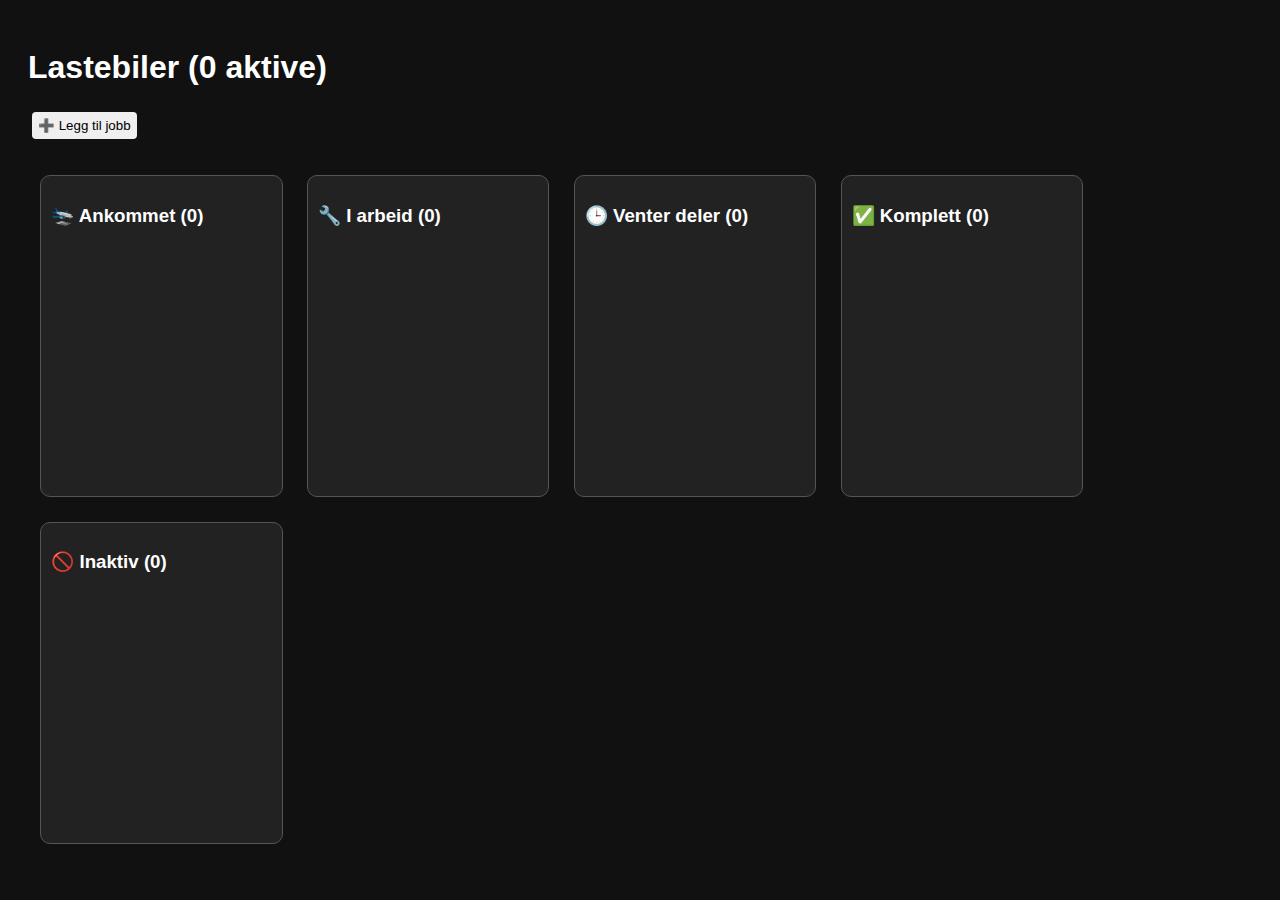
<file: index.html>
<!DOCTYPE html>
<html lang="no">
<head>
  <meta charset="UTF-8">
  <title>Lastebiler</title>
  <link rel="stylesheet" href="style.css">
</head>
<body>
  <h1>Lastebiler (<span id="totalCount">0</span> aktive)</h1>

  <div class="menu">
    <button onclick="document.getElementById('nyJobbForm').style.display='block'">➕ Legg til jobb</button>
  </div>

  <div id="app">
    <div class="status-col" data-status="ankommet">
      <h3>🛬 Ankommet (<span class="count">0</span>)</h3>
    </div>
    <div class="status-col" data-status="arbeid">
      <h3>🔧 I arbeid (<span class="count">0</span>)</h3>
    </div>
    <div class="status-col" data-status="venter">
      <h3>🕒 Venter deler (<span class="count">0</span>)</h3>
    </div>
    <div class="status-col" data-status="komplett">
      <h3>✅ Komplett (<span class="count">0</span>)</h3>
    </div>
    <div class="status-col" data-status="inaktiv">
      <h3>🚫 Inaktiv (<span class="count">0</span>)</h3>
    </div>
  </div>

  <!-- Rediger jobb-skjema -->
  <div id="editForm" style="display: none;">
    <h3>Rediger jobb</h3>
    <input id="editId" type="hidden">
    <input id="editRegnr" placeholder="Reg.nr">
    <input id="editJobbnr" placeholder="Jobb.nr">
    <input id="editKunde" placeholder="Kunde">
    <button onclick="lagreEndring()">Lagre endringer</button>
  </div>

  <!-- Ny jobb-skjema -->
  <form id="nyJobbForm" style="display: none;">
    <h3>Ny Jobb</h3>
    <label>Reg.nr:</label>
    <input type="text" name="regnr" id="nyRegnr" required>
    <label>Jobb.nr:</label>
    <input type="text" name="jobbnr" id="nyJobbnr" required>
    <label>Kunde:</label>
    <input type="text" name="kunde" id="nyKunde">
    <br>
    <button type="submit">Legg til jobb</button>
  </form>

  <script>
    let lastetInn = [];

    function hentLastebiler() {
      fetch('https://plannerweb-backend.onrender.com/api/lastebiler?sort=regnr')
        .then(res => res.json())
        .then(data => {
          lastetInn = data;
          render();
        });
    }

    setInterval(hentLastebiler, 10000);
    hentLastebiler();

    function render() {
      const kolonner = document.querySelectorAll('.status-col');
      let totalAktive = 0;

      kolonner.forEach(col => {
        const status = col.dataset.status;
        const title = col.querySelector('h3').innerText.split('(')[0].trim();
        col.innerHTML = `<h3>${title} (<span class="count">0</span>)</h3>`;
      });

      const statusCounts = {
        ankommet: 0,
        arbeid: 0,
        venter: 0,
        komplett: 0,
        inaktiv: 0
      };

      lastetInn.forEach(l => {
        const div = document.createElement('div');
        div.className = 'lastebil ' + (
          l.status === 'komplett' ? 'grønn' :
          l.status === 'venter' ? 'gul' : ''
        );
        div.innerHTML = `<strong>${l.regnr}</strong> (${l.kunde})`;

        const slette = document.createElement('span');
        slette.className = 'delete-btn';
        slette.textContent = '🗑️';
        slette.onclick = () => slettJobb(l.id);
        div.appendChild(slette);

        const rediger = document.createElement('span');
        rediger.className = 'edit-btn';
        rediger.textContent = '✎';
        rediger.onclick = () => visRedigerSkjema(l);
        div.appendChild(rediger);

        div.draggable = true;
        div.dataset.id = l.id;
        div.ondragstart = e => e.dataTransfer.setData("text/plain", l.id);

        const col = document.querySelector(`.status-col[data-status="${l.status}"]`);
        if (col) col.appendChild(div);

        if (l.status !== 'inaktiv') totalAktive++;
        if (statusCounts[l.status] !== undefined) statusCounts[l.status]++;
      });

      document.getElementById('totalCount').textContent = totalAktive;

      for (let status in statusCounts) {
        const el = document.querySelector(`.status-col[data-status="${status}"] .count`);
        if (el) el.textContent = statusCounts[status];
      }
    }

    document.querySelectorAll('.status-col').forEach(col => {
      col.ondragover = e => {
        e.preventDefault();
        col.classList.add('drar-over');
      };
      col.ondragleave = () => col.classList.remove('drar-over');
      col.ondrop = e => {
        e.preventDefault();
        col.classList.remove('drar-over');

        const id = e.dataTransfer.getData("text/plain");
        const nyStatus = col.dataset.status;
        fetch(`https://plannerweb-backend.onrender.com/api/lastebiler/${id}/status`, {
          method: 'PUT',
          headers: { 'Content-Type': 'application/json' },
          body: JSON.stringify({ status: nyStatus })
        }).then(() => {
          const bil = lastetInn.find(b => b.id == id);
          if (bil) {
            bil.status = nyStatus;
            render();
          }
        });
      };
    });

    function slettJobb(id) {
      if (confirm("Er du sikker på at du vil slette denne jobben?")) {
        fetch(`https://plannerweb-backend.onrender.com/api/lastebiler/${id}`, {
          method: 'DELETE'
        }).then(res => {
          if (!res.ok) throw new Error();
          hentLastebiler();
        }).catch(() => alert("Kunne ikke slette jobben."));
      }
    }

    function visRedigerSkjema(l) {
      document.getElementById('editForm').style.display = 'block';
      document.getElementById('editId').value = l.id;
      document.getElementById('editRegnr').value = l.regnr;
      document.getElementById('editJobbnr').value = l.jobbnr;
      document.getElementById('editKunde').value = l.kunde;
    }

    function lagreEndring() {
      const id = document.getElementById('editId').value;
      const regnr = document.getElementById('editRegnr').value;
      const jobbnr = document.getElementById('editJobbnr').value;
      const kunde = document.getElementById('editKunde').value;

      fetch(`https://plannerweb-backend.onrender.com/api/lastebiler/${id}`, {
        method: 'PUT',
        headers: { 'Content-Type': 'application/json' },
        body: JSON.stringify({ regnr, jobbnr, kunde })
      }).then(() => {
        hentLastebiler();
        document.getElementById('editForm').style.display = 'none';
      });
    }

    document.getElementById('nyJobbForm').addEventListener('submit', function (e) {
      e.preventDefault();
      const regnr = document.getElementById('nyRegnr').value;
      const jobbnr = document.getElementById('nyJobbnr').value;
      const kunde = document.getElementById('nyKunde').value;

      fetch('https://plannerweb-backend.onrender.com/api/lastebiler', {
        method: 'POST',
        headers: { 'Content-Type': 'application/json' },
        body: JSON.stringify({ regnr, jobbnr, kunde })
      }).then(res => {
        if (!res.ok) throw new Error();
        hentLastebiler();
        this.reset();
        this.style.display = 'none';
      }).catch(() => alert("Kunne ikke legge til jobb."));
    });
  </script>
</body>
</html>
</file>
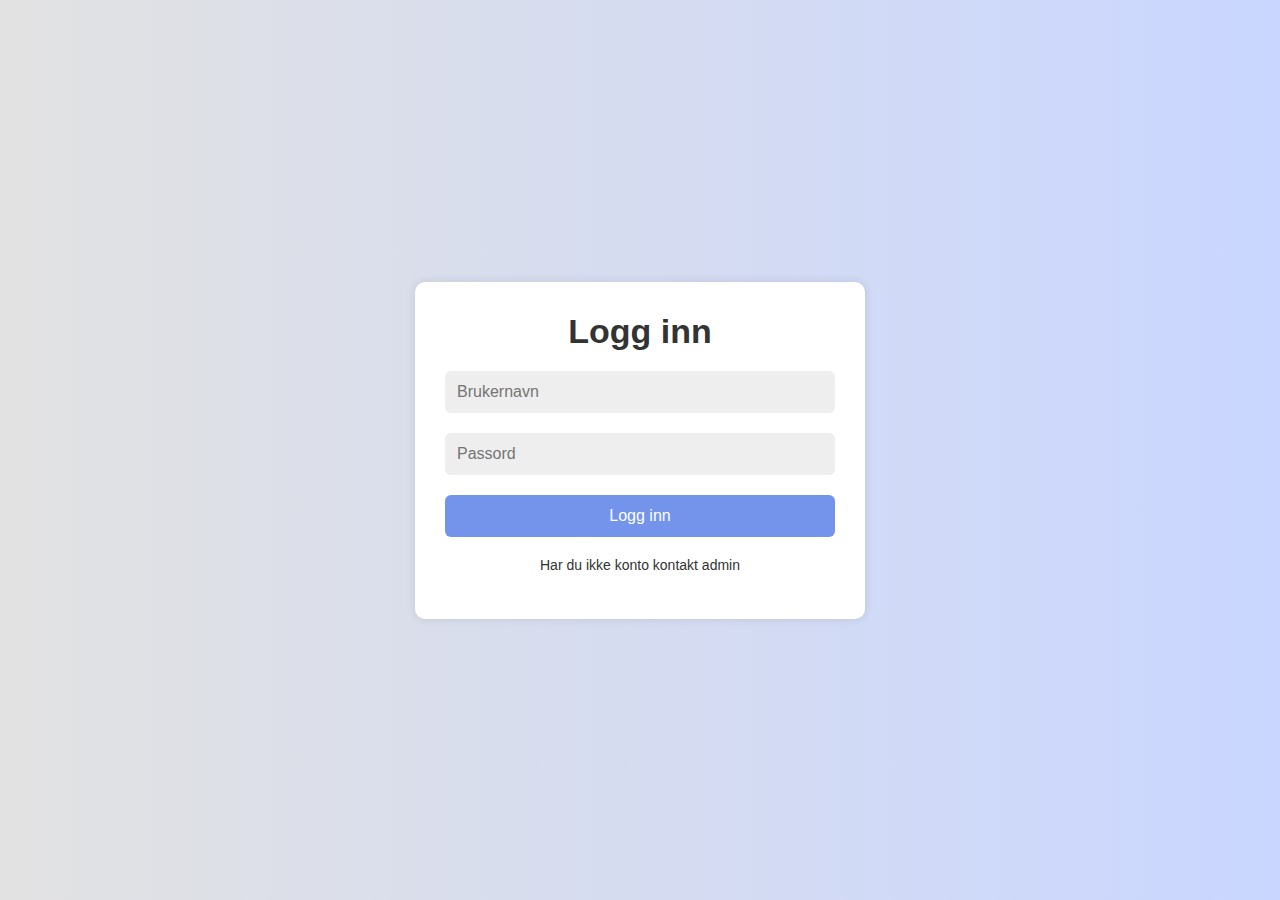
<file: admin-dashboard.html>
<!DOCTYPE html>
<html lang="no">
<head>
  <meta charset="UTF-8" />
  <title>Dashboard</title>
  <link rel="stylesheet" href="dashboard.css">
</head>
<body>
  <h1>Velkommen til Dashboard</h1>
  <div id="userInfo">Laster brukerinfo...</div>

  <div id="adminSection" style="display:none;">
    <h2>➕ Opprett ny bruker</h2>
    <div class="ny-Bruker">
      <form id="nyBrukerForm">
        <label for="navn">Navn:</label>
        <input type="text" id="navn" name="navn" placeholder="Ola Nordmann" required />
        <label for="brukernavn">Brukernavn:</label>
        <input type="text" id="brukernavn" name="brukernavn" placeholder="Brukernavn" required />
        <label for="passord">Passord:</label>
        <input type="password" id="passord" name="passord" placeholder="Passord" required />
        <label for="rolle">Rolle:</label>
        <select name="rolle" id="rolle" required>
          <option value="">Velg rolle</option>
          <option value="admin">Admin</option>
          <option value="bruker">Bruker</option>
        </select>
        <div id="kundemottakDiv" style="display: none;">
          <label for="kundemottak">Kundemottak (kun for brukere)</label>
        <input type="text" name="kundemottak" id="kundemottak" placeholder="F.eks. Oslo eller Bergen"/>
      </div>
        <button type="submit">Opprett bruker</button>
      </form>
    </div>
    <div id="nyBrukerStatus"></div>
    <div class="brukertabell">
      <h2>👥 Brukere</h2>
      <table id="brukerTabell">
        <thead>
          <tr><th>ID</th><th>Brukernavn</th><th>Rolle</th><th>Handlinger</th></tr>
        </thead>
        <tbody></tbody>
      </table>
    </div>

    <h2>📊 Statistikk</h2>
    <table id="statistikkTabell">
      <thead>
        <tr><th>Status</th><th>Antall jobber</th></tr>
      </thead>
      <tbody></tbody>
    </table>
  </div>

  <button id="logoutBtn">Logg ut</button>

  <script>

    const API_BASE =
    window.location.hostname === "localhost"
    ? "http://localhost:3000"
    : "https://plannerweb-backend.onrender.com";

    async function sjekkInnlogging() {
      try {
        const res = await fetch(`${API_BASE}/api/me`, {
          credentials: 'include'
        });
        if (!res.ok) return window.location.href = 'login.html';

        const bruker = await res.json();
        document.getElementById('userInfo').textContent =
          `Innlogget som: ${bruker.brukernavn} (${bruker.rolle})`;

        if (bruker.rolle === 'admin') {
          document.getElementById('adminSection').style.display = 'block';
          lastAdminData();
        }
      } catch {
        window.location.href = 'login.html';
      }
    }

    document.getElementById('logoutBtn').addEventListener('click', async () => {
      try {
        const res = await fetch(`${API_BASE}/api/api/logout`, {
          method: 'POST',
          credentials: 'include'
        });
        if (res.ok) window.location.href = 'login.html';
        else alert('Feil ved utlogging');
      } catch {
        alert('Nettverksfeil ved utlogging');
      }
    });

    sjekkInnlogging();

    document.getElementById('rolle').addEventListener('change', function () {
      const kundemottakInput = document.getElementById('kundemottak');
      kundemottakInput.style.display = this.value === 'bruker' ? 'block' : 'none';
      kundemottakInput.required = this.value === 'bruker';
    });

    document.getElementById('rolle').addEventListener('change', function () {
      const kundemottakDiv = document.getElementById('kundemottakDiv');
      kundemottakDiv.style.display = this.value === 'bruker' ? 'block' : 'none';
    });


    document.getElementById('nyBrukerForm').addEventListener('submit', async (e) => {
      e.preventDefault();
      const formData = new FormData(e.target);
      const data = Object.fromEntries(formData.entries());
      const statusEl = document.getElementById('nyBrukerStatus');
      statusEl.textContent = '';
      statusEl.style.color = 'black';

      try {
        const res = await fetch(`${API_BASE}/api/admin/brukere`, {
          method: 'POST',
          headers: { 'Content-Type': 'application/json' },
          credentials: 'include',
          body: JSON.stringify(data)
        });
        const text = await res.text();
        statusEl.textContent = text;
        if (res.ok) {
          e.target.reset();
          lastAdminData();
        } else {
          statusEl.style.color = 'red';
        }
      } catch {
        statusEl.textContent = 'Nettverksfeil';
        statusEl.style.color = 'red';
      }
    });

    async function lastAdminData() {
      try {
        // Hent brukere
        const resBrukere = await fetch(`${API_BASE}/api/api/admin/brukere`, {
          credentials: 'include'
        });
        if (!resBrukere.ok) throw new Error('Feil ved henting av brukere');
        const brukere = await resBrukere.json();

        const brukerBody = document.querySelector('#brukerTabell tbody');
        brukerBody.innerHTML = '';
        brukere.forEach(bruker => {
          const tr = document.createElement('tr');
          tr.innerHTML = `
            <td>${bruker.id}</td>
            <td>${bruker.brukernavn}</td>
            <td>${bruker.rolle}</td>
            <td>
              <button data-id="${bruker.id}" class="slettBtn">Slett</button>
              <button data-id="${bruker.id}" class="endrePassordBtn">Endre passord</button>
            </td>
          `;
          brukerBody.appendChild(tr);
        });

        // Event listeners for slett og endre passord
        document.querySelectorAll('.slettBtn').forEach(btn => {
          btn.addEventListener('click', async () => {
            if (!confirm('Er du sikker på at du vil slette denne brukeren?')) return;
            const id = btn.dataset.id;
            try {
              const res = await fetch(`${API_BASE}/api/admin/brukere/${id}`, {
                method: 'DELETE',
                credentials: 'include'
              });
              if (res.ok) {
                alert('Bruker slettet');
                lastAdminData();
              } else {
                alert(await res.text());
              }
            } catch {
              alert('Nettverksfeil');
            }
          });
        });

        document.querySelectorAll('.endrePassordBtn').forEach(btn => {
          btn.addEventListener('click', async () => {
            const nyttPassord = prompt('Skriv inn nytt passord (minst 6 tegn):');
            if (!nyttPassord || nyttPassord.length < 6) return alert('Ugyldig passord');
            const id = btn.dataset.id;
            try {
              const res = await fetch(`${API_BASE}/api/admin/brukere/${id}/passord`, {
                method: 'PUT',
                headers: { 'Content-Type': 'application/json' },
                credentials: 'include',
                body: JSON.stringify({ nyttPassord })
              });
              if (res.ok) {
                alert('Passord oppdatert');
              } else {
                alert(await res.text());
              }
            } catch {
              alert('Nettverksfeil');
            }
          });
        });

        // Hent statistikk
        const resStat = await fetch(`${API_BASE}/api/admin/statistikk`, {
          credentials: 'include'
        });
        if (!resStat.ok) throw new Error('Feil ved henting av statistikk');
        const statistikk = await resStat.json();

        const statBody = document.querySelector('#statistikkTabell tbody');
        statBody.innerHTML = '';
        statistikk.forEach(row => {
          statBody.innerHTML += `<tr><td>${row.status}</td><td>${row.antall}</td></tr>`;
        });
      } catch (err) {
        console.error('Feil ved lasting av admin-data:', err);
      }
    }
  </script>
</body>
</html>
</file>
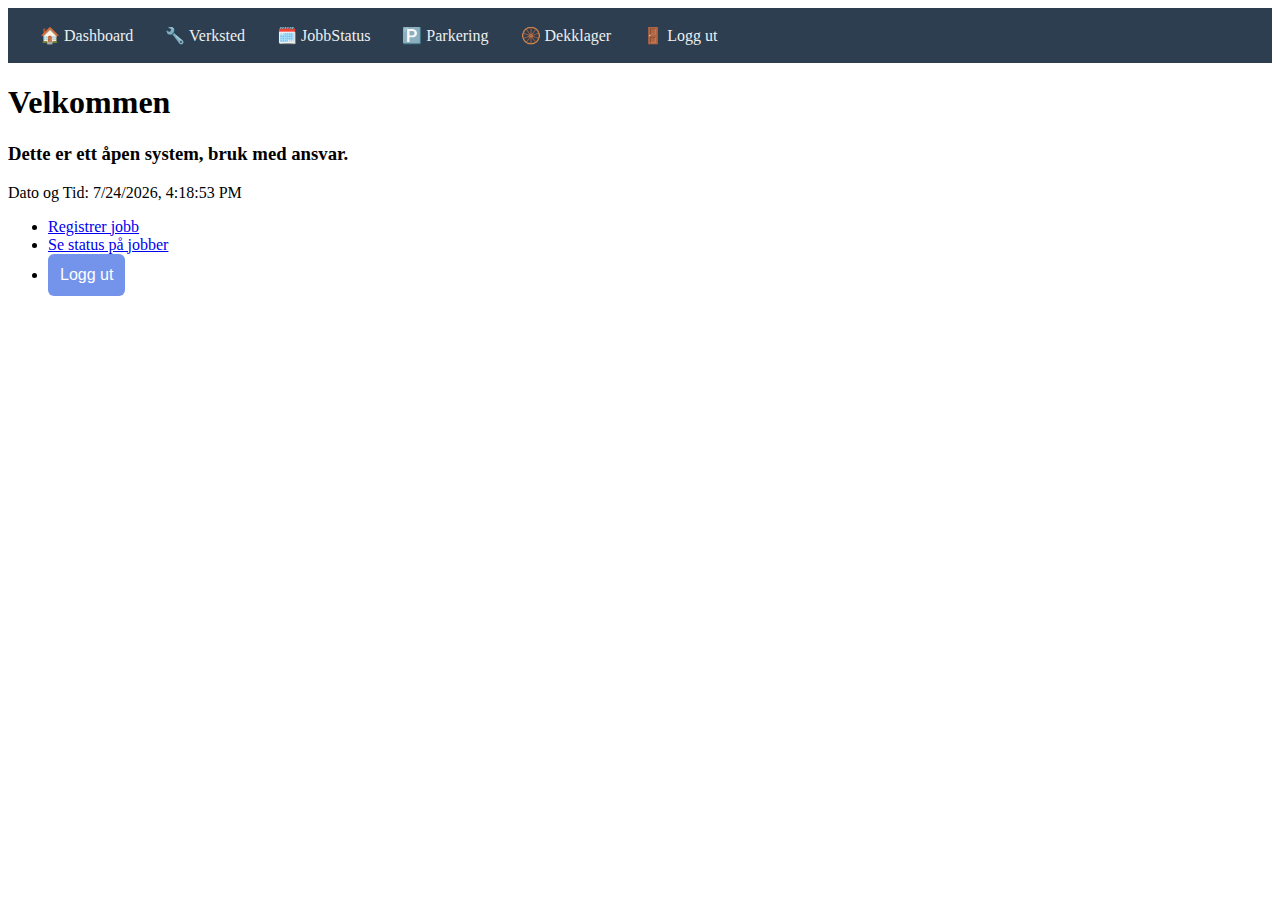
<file: dashboard.html>
<!DOCTYPE html>
<html lang="no">
<head>
  <meta charset="UTF-8">
  <title>Dashboard - Bruker</title>
  <link rel="stylesheet" href="dashboard.css">
</head>
<body>
    <div id="header"></div>

  <script>
    // Last inn felles header
    fetch("header.html")
      .then(res => res.text())
      .then(html => {
        document.getElementById("header").innerHTML = html;
      });
  </script>
  <h1>Velkommen <span id="brukerNavn"></span></h1>

  <h3>Dette er ett åpen system, bruk med ansvar.</h3>
  <p>Dato og Tid: <span id="datetime"></span></p>

  <nav>
    <ul>
      <li><a href="jobbregistrering.html">Registrer jobb</a></li>
      <li><a href="jobbstatus.html">Se status på jobber</a></li>
      <li><button id="logoutBtn">Logg ut</button></li>
    </ul>
  </nav>

  <script>
    // Hent innlogget bruker
    fetch("https://plannerweb-backend.onrender.com/api/me", { credentials: "include" })
      .then(res => res.json())
      .then(data => {
        if (data.error) {
          window.location.href = "login.html";
        } else {
          document.getElementById("brukerNavn").innerText = data.navn;
        }
      });

    // Logg ut 
    document.getElementById("logoutBtn").addEventListener("click", () => {
      fetch("https://plannerweb-backend.onrender.com/api/logout", {
        method: "POST",
        credentials: "include"
      }).then(() => {
        window.location.href = "login.html";
      });
    });

        const datetimeElement = document.getElementById("datetime");

        function updateDateTime() {
            const now = new Date();
            const formattedDateTime = now.toLocaleString(); // Or use toLocaleDateString() and toLocaleTimeString()
            datetimeElement.textContent = formattedDateTime;
        }

        // Initial call to display the date and time immediately
        updateDateTime();

        // Update the date and time every second
        setInterval(updateDateTime, 1000);
    
  </script>
</body>
</html>
</file>
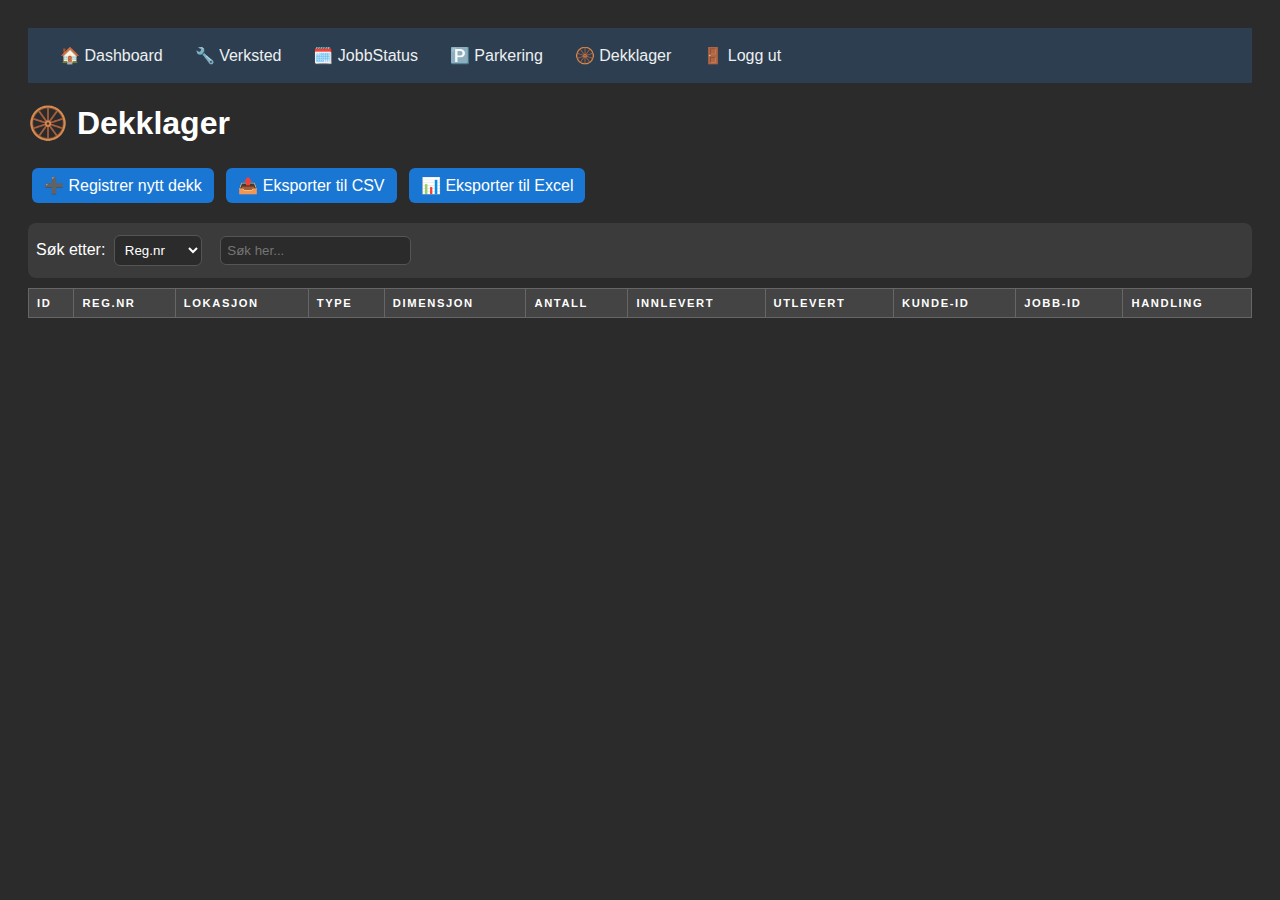
<file: dekklager.html>
<!DOCTYPE html>
<html lang="no">
<head>
  <meta charset="UTF-8">
  <title>Dekklager</title>
  <link rel="stylesheet" href="dashboard.css">
  <link rel="stylesheet" href="style.css">

  <style>
    body {
      font-family: Arial, sans-serif;
      background: #2b2b2b;
      color: white;
    }

    .menu {
      margin-bottom: 1em;
    }

    table {
      border-collapse: collapse;
      width: 100%;
      background: #3c3c3c;
      border-radius: 8px;
    }

    th, td {
      border: 1px solid #666;
      padding: 8px;
      text-align: left;
    }

    th {
      background: #444;
    }

    tr:hover {
      background: #555;
    }

    .hidden {
      display: none;
    }

    form {
      background: #444;
      padding: 10px;
      border-radius: 8px;
      margin-top: 1em;
    }

    input, select {
      padding: 6px;
      margin: 4px;
    }

    button {
      background: #1976d2;
      color: white;
      border: none;
      padding: 8px 12px;
      border-radius: 6px;
      cursor: pointer;
    }

    button:hover {
      background: #125ca1;
    }

    /* 🔍 Filterfelt */
    #filterContainer {
      background: #3b3b3b;
      padding: 8px;
      border-radius: 8px;
      margin-bottom: 10px;
    }

    #filterContainer input, #filterContainer select {
      margin-right: 10px;
      padding: 6px;
      border-radius: 6px;
      border: 1px solid #555;
      background: #2b2b2b;
      color: white;
    }

  </style>
</head>
<body>

<div id="header"></div>

<!-- <script>
  fetch("header.html")
    .then(res => res.text())
    .then(html => { document.getElementById("header").innerHTML = html; });
</script> -->

<h1>🛞 Dekklager</h1>

<div class="menu">
  <button onclick="visNyttSkjema(true)">➕ Registrer nytt dekk</button>
  <button onclick="eksporterDekkCSV()">📤 Eksporter til CSV</button>
</div>

<!-- 🔍 Filterseksjon -->
<div id="filterContainer">
  <label for="filterType">Søk etter:</label>
  <select id="filterType">
    <option value="regnr">Reg.nr</option>
    <option value="lokasjon">Lokasjon</option>
  </select>
  <input type="text" id="filterInput" placeholder="Søk her..." oninput="filtrerDekklager()">
</div>

<table id="dekklagerTable">
  <thead>
    <tr>
      <th>ID</th>
      <th>Reg.nr</th>
      <th>Lokasjon</th>
      <th>Type</th>
      <th>Dimensjon</th>
      <th>Antall</th>
      <th>Innlevert</th>
      <th>Utlevert</th>
      <th>Kunde-ID</th>
      <th>Jobb-ID</th>
      <th>Handling</th>
    </tr>
  </thead>
  <tbody></tbody>
</table>

<!-- Nytt dekk-skjema -->
<form id="nyDekkForm" style="display: none;">
  <h3>➕ Legg til nytt dekk</h3>

  <label for="nyRegnr">Reg.nr:</label>
  <input type="text" id="nyRegnr" required placeholder="F.eks. AB12345">

  <label for="nyDimensjon">Dimensjon:</label>
  <input type="text" id="nyDimensjon" required placeholder="F.eks. 205/55 R16">

  <label for="nyAntall">Antall:</label>
  <input type="number" id="nyAntall" required min="1" value="4">

  <label for="nyLokasjon">Lokasjon:</label>
  <select id="nyLokasjon">
    <option value="">Ingen</option>
    <option value="Blå">Blå</option>
    <option value="Hvit">Hvit</option>
    <option value="Sutre">Sutre</option>
  </select>

  <label for="nyType">Type dekk:</label>
  <select id="nyType">
    <option value="">Ikke valgt</option>
    <option value="Vinterdekk">Vinterdekk</option>
    <option value="Sommerdekk">Sommerdekk</option>
    <option value="Piggdekk">Piggdekk</option>
  </select>

  <br><br>
  <button type="submit">💾 Legg til i lageret</button>
</form>

<script>

  fetch("header.html")
    .then(res => res.text())
    .then(html => { document.getElementById("header").innerHTML = html; });


  const API_BASE =
      window.location.hostname === "localhost"
        ? "http://localhost:3000/api"
        : "https://plannerweb-backend.onrender.com/api";

  let dekkliste = [];

  async function hentDekklager() {
    try {
      const res = await fetch(`${API_BASE}/dekklager`, { credentials: 'include' });
      if (!res.ok) throw new Error("Feil ved henting av dekklager");
      dekkliste = await res.json();
      visDekklager(dekkliste);
    } catch (err) {
      console.error("Feil:", err);
    }
  }

  function visDekklager(data) {
    const tbody = document.querySelector("#dekklagerTable tbody");
    tbody.innerHTML = "";
    data.forEach(r => {
      const tr = document.createElement("tr");
      tr.innerHTML = `
        <td>${r.id}</td>
        <td>${r.regnr || '-'}</td>
        <td>${r.lokasjon || '-'}</td>
        <td>${r.type || '-'}</td>
        <td>${r.dimensjon || '-'}</td>
        <td>${r.antall || 0}</td>
        <td>${r.dato_innlevert ? new Date(r.dato_innlevert).toLocaleDateString() : '-'}</td>
        <td>${r.dato_utlevert ? new Date(r.dato_utlevert).toLocaleDateString() : '-'}</td>
        <td>${r.kunde_id || '-'}</td>
        <td>${r.jobb_id || '-'}</td>
        <td><button onclick="slettDekk(${r.id})">🗑️</button></td>
      `;
      tbody.appendChild(tr);
    });
  }

  async function slettDekk(id) {
    if (!confirm("Vil du slette dette dekket fra lageret?")) return;
    try {
      const res = await fetch(`${API_BASE}/dekklager/${id}`, {
        method: "DELETE",
        credentials: "include"
      });
      if (!res.ok) throw new Error("Feil ved sletting");
      hentDekklager();
    } catch (err) {
      console.error("Sletting feilet:", err);
    }
  }

/*   function visNyttSkjema(vis) {
    document.getElementById("nyDekkForm").classList.toggle("hidden", !vis);
  } */
 function visNyttSkjema(vis) {
  const skjema = document.getElementById("nyDekkForm");
  skjema.style.display = vis ? "block" : "none";
}


// Håndter innsending av nytt dekk
document.getElementById("nyDekkForm").addEventListener("submit", async (e) => {
  e.preventDefault();

  const data = {
    regnr: document.getElementById("nyRegnr").value.trim(),
    dimensjon: document.getElementById("nyDimensjon").value.trim(),
    antall: parseInt(document.getElementById("nyAntall").value),
    lokasjon: document.getElementById("nyLokasjon").value || null,
    type: document.getElementById("nyType").value || null,
  };

  try {
    const res = await fetch(`${API_BASE}/dekklager`, {
      method: "POST",
      headers: { "Content-Type": "application/json" },
      credentials: "include",
      body: JSON.stringify(data),
    });

    if (!res.ok) throw new Error("Kunne ikke legge til dekk");
    alert("✅ Dekk lagt til i lageret!");
    document.getElementById("nyDekkForm").reset();
    document.getElementById("nyDekkForm").style.display = "none";
    hentDekklager();
  } catch (err) {
    console.error("Feil ved oppretting:", err);
    alert("❌ Feil ved oppretting av dekk. Se konsoll for detaljer.");
  }
});

  // 🔍 Filterfunksjon
  function filtrerDekklager() {
    const felt = document.getElementById("filterType").value;
    const søk = document.getElementById("filterInput").value.toLowerCase();

    const filtrert = dekkliste.filter(d => {
      const verdi = (d[felt] || "").toString().toLowerCase();
      return verdi.includes(søk);
    });

    visDekklager(filtrert);
  }

  // Når du klikker på "Utlevert"
document.querySelectorAll(".utlevertBtn").forEach(btn => {
  btn.addEventListener("click", async () => {
    const id = btn.dataset.id;
    if (!confirm("Bekreft at dekket er utlevert?")) return;

    try {
      const res = await fetch(`${API_BASE}/dekklager/${id}/utlevert`, {
        method: "PUT",
        credentials: "include"
      });
      if (!res.ok) throw new Error("Kunne ikke oppdatere dekkstatus");
      alert("✅ Dekk markert som utlevert!");
      hentDekklager();
    } catch (err) {
      console.error("Feil ved utlevering:", err);
      alert("❌ Feil ved utlevering");
    }
  });
});

// Når du klikker på "Endre"
document.querySelectorAll(".endreBtn").forEach(btn => {
  btn.addEventListener("click", async () => {
    const id = btn.dataset.id;
    const nyLokasjon = prompt("Ny lokasjon (Blå, Hvit, Sutre):");
    if (!nyLokasjon) return;

    try {
      const res = await fetch(`${API_BASE}/dekklager/${id}`, {
        method: "PUT",
        headers: { "Content-Type": "application/json" },
        credentials: "include",
        body: JSON.stringify({ lokasjon: nyLokasjon })
      });
      if (!res.ok) throw new Error("Kunne ikke oppdatere dekk");
      alert("✅ Dekk oppdatert!");
      hentDekklager();
    } catch (err) {
      console.error("Feil ved oppdatering:", err);
      alert("❌ Feil ved oppdatering");
    }
  });
});


  function eksporterDekkCSV() {
    if (!dekkliste || dekkliste.length === 0) {
      alert("Ingen dekk å eksportere.");
      return;
    }

    const headers = ["ID","Regnr","Lokasjon","Type","Dimensjon","Antall","Innlevert","Utlevert","Kunde-ID","Jobb-ID"];
    const rows = dekkliste.map(d => [
      d.id, d.regnr, d.lokasjon, d.type, d.dimensjon, d.antall,
      d.dato_innlevert, d.dato_utlevert, d.kunde_id, d.jobb_id
    ]);

    const csvContent = [headers, ...rows]
      .map(r => r.map(v => `"${String(v ?? '').replace(/"/g, '""')}"`).join(","))
      .join("\n");

    const blob = new Blob([csvContent], { type: "text/csv;charset=utf-8;" });
    const link = document.createElement("a");
    link.href = URL.createObjectURL(blob);
    link.download = "dekklager.csv";
    link.click();
  }

  hentDekklager();
</script>
<!-- 🪟 PENERE POPUP FOR REDIGERING -->
<style>
  #popupBakgrunn {
    display: none;
    position: fixed;
    inset: 0;
    background: rgba(0,0,0,0.6);
    justify-content: center;
    align-items: center;
    z-index: 1000;
    opacity: 0;
    transition: opacity 0.25s ease;
  }

  #popupBakgrunn.vis {
    display: flex;
    opacity: 1;
  }

  #popupVindu {
    background: #3a3a3a;
    padding: 20px;
    border-radius: 10px;
    width: 420px;
    max-width: 90%;
    box-shadow: 0 0 20px rgba(0,0,0,0.5);
    animation: popupIn 0.25s ease;
  }

  @keyframes popupIn {
    from { transform: scale(0.9); opacity: 0; }
    to { transform: scale(1); opacity: 1; }
  }

  #popupVindu label {
    display: block;
    margin-top: 8px;
    font-size: 0.9em;
  }

  #popupVindu input {
    width: 100%;
    margin-top: 2px;
    padding: 6px;
    border-radius: 6px;
    border: 1px solid #555;
    background: #2b2b2b;
    color: white;
  }

  #popupVindu .knapper {
    display: flex;
    justify-content: flex-end;
    gap: 10px;
    margin-top: 15px;
  }

  #popupVindu button {
    background: #1976d2;
    color: white;
    border: none;
    padding: 8px 12px;
    border-radius: 6px;
    cursor: pointer;
  }

  #popupVindu button:hover {
    background: #125ca1;
  }

  #avbrytBtn {
    background: #555;
  }
</style>
<!-- 🔧 POPUP for redigering -->
<div id="popupBakgrunn">
  <div id="popupVindu">
    <h3>✏️ Endre dekk</h3>
    <form id="endreForm">
      <input type="hidden" id="endreId">

      <label>Reg.nr:</label>
      <input type="text" id="endreRegnr">

      <label>Lokasjon:</label>
      <input type="text" id="endreLokasjon">

      <label>Type:</label>
      <input type="text" id="endreType">

      <label>Dimensjon:</label>
      <input type="text" id="endreDimensjon">

      <label>Antall:</label>
      <input type="number" id="endreAntall" min="1">

      <label>Dato innlevert:</label>
      <input type="date" id="endreInnlevert">

      <label>Dato utlevert:</label>
      <input type="date" id="endreUtlevert">

      <label>Kunde-ID:</label>
      <input type="number" id="endreKundeId">

      <label>Jobb-ID:</label>
      <input type="number" id="endreJobbId">

      <div class="knapper">
        <button type="button" id="avbrytBtn">Avbryt</button>
        <button type="submit">💾 Lagre endringer</button>
      </div>
    </form>
  </div>
</div>

<script>
  // 🎯 Dobbeltklikk for å åpne popup
  document.addEventListener("dblclick", (e) => {
    const tr = e.target.closest("tr");
    if (!tr || tr.parentNode.tagName !== "TBODY") return;
    const id = tr.children[0].textContent;
    const dekk = dekkliste.find(d => d.id == id);
    if (!dekk) return;

    document.getElementById("endreId").value = dekk.id;
    document.getElementById("endreRegnr").value = dekk.regnr || "";
    document.getElementById("endreLokasjon").value = dekk.lokasjon || "";
    document.getElementById("endreType").value = dekk.type || "";
    document.getElementById("endreDimensjon").value = dekk.dimensjon || "";
    document.getElementById("endreAntall").value = dekk.antall || 1;
    document.getElementById("endreInnlevert").value = dekk.dato_innlevert ? new Date(dekk.dato_innlevert).toISOString().split('T')[0] : "";
    document.getElementById("endreUtlevert").value = dekk.dato_utlevert ? new Date(dekk.dato_utlevert).toISOString().split('T')[0] : "";
    document.getElementById("endreKundeId").value = dekk.kunde_id || "";
    document.getElementById("endreJobbId").value = dekk.jobb_id || "";

    document.getElementById("popupBakgrunn").classList.add("vis");
  });

  // 🧩 Lukk popup
  document.getElementById("avbrytBtn").addEventListener("click", () => {
    document.getElementById("popupBakgrunn").classList.remove("vis");
    setTimeout(()=> document.getElementById("popupBakgrunn").style.display = "none", 250);
  });

  // ESC-tast lukker også
  window.addEventListener("keydown", e=>{
    if(e.key === "Escape") document.getElementById("popupBakgrunn").classList.remove("vis");
  });

  // 💾 Lagre endringer
  document.getElementById("endreForm").addEventListener("submit", async (e) => {
    e.preventDefault();
    const id = document.getElementById("endreId").value;
    const oppdatert = {
      regnr: document.getElementById("endreRegnr").value.trim(),
      lokasjon: document.getElementById("endreLokasjon").value.trim(),
      type: document.getElementById("endreType").value.trim(),
      dimensjon: document.getElementById("endreDimensjon").value.trim(),
      antall: parseInt(document.getElementById("endreAntall").value),
      dato_innlevert: document.getElementById("endreInnlevert").value || null,
      dato_utlevert: document.getElementById("endreUtlevert").value || null,
      kunde_id: document.getElementById("endreKundeId").value || null,
      jobb_id: document.getElementById("endreJobbId").value || null
    };

    try {
      const res = await fetch(`${API_BASE}/dekklager/${id}`, {
        method: "PUT",
        headers: { "Content-Type": "application/json" },
        credentials: "include",
        body: JSON.stringify(oppdatert)
      });
      if (!res.ok) throw new Error("Feil ved oppdatering");
      alert("✅ Dekk oppdatert!");
      document.getElementById("popupBakgrunn").classList.remove("vis");
      hentDekklager();
    } catch (err) {
      console.error(err);
      alert("❌ Klarte ikke å oppdatere dekk.");
    }
  });

  // 📤 Eksporter til Excel (.xlsx)
  async function eksporterDekkExcel() {
    if (!dekkliste || dekkliste.length === 0) {
      alert("Ingen data å eksportere.");
      return;
    }

    // Dynamisk importer XLSX
    const { utils, writeFile } = await import("https://cdn.sheetjs.com/xlsx-latest/package/xlsx.mjs");

    const ws = utils.json_to_sheet(dekkliste.map(d => ({
      ID: d.id,
      Regnr: d.regnr,
      Lokasjon: d.lokasjon,
      Type: d.type,
      Dimensjon: d.dimensjon,
      Antall: d.antall,
      Innlevert: d.dato_innlevert,
      Utlevert: d.dato_utlevert,
      KundeID: d.kunde_id,
      JobbID: d.jobb_id
    })));

    const wb = utils.book_new();
    utils.book_append_sheet(wb, ws, "Dekklager");
    writeFile(wb, "dekklager.xlsx");
  }

  // Legg til knapp for Excel-eksport
  const excelBtn = document.createElement("button");
  excelBtn.textContent = "📊 Eksporter til Excel";
  excelBtn.onclick = eksporterDekkExcel;
  document.querySelector(".menu").appendChild(excelBtn);
</script>



</body>
</html>
</file>
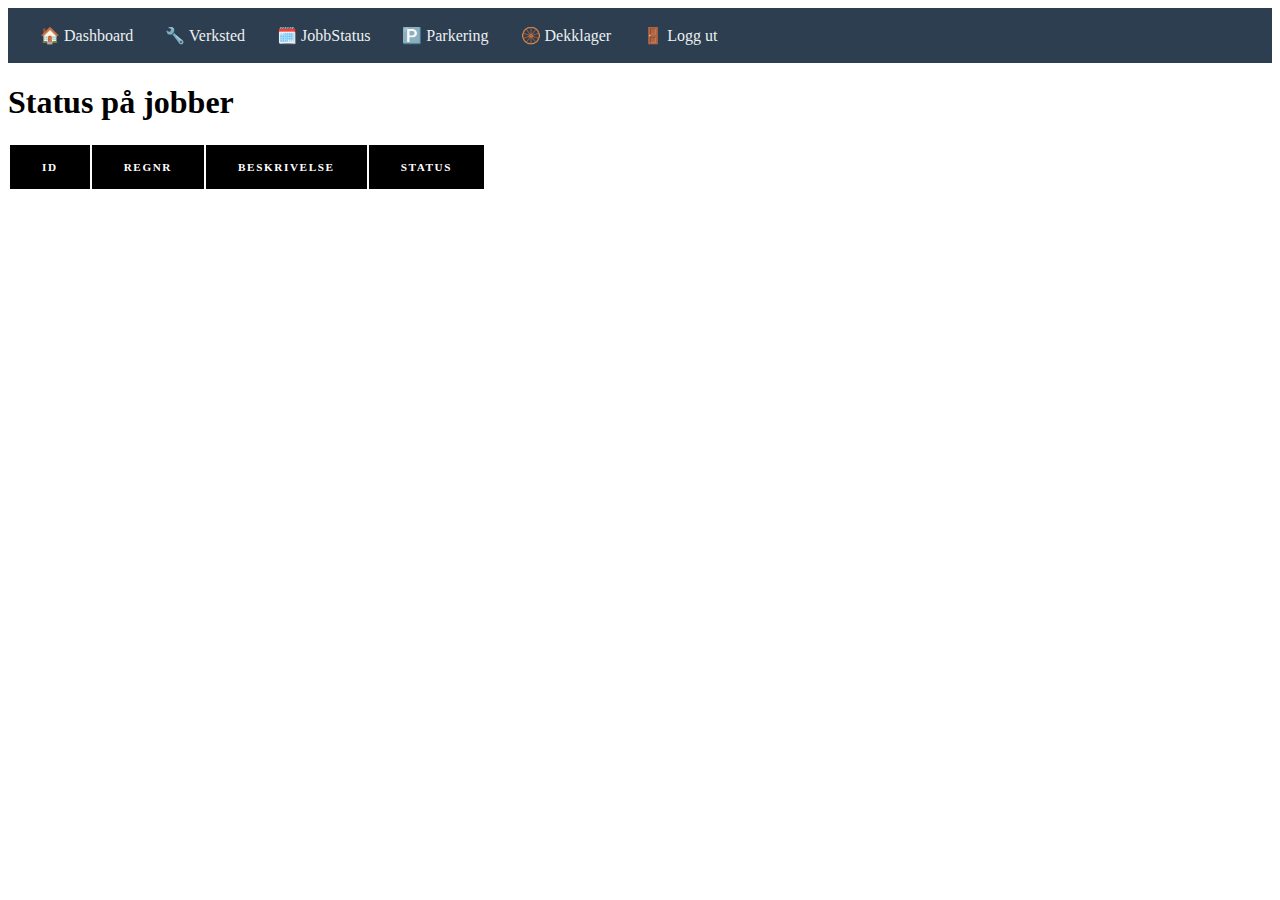
<file: jobbregistrering.html>
<!DOCTYPE html>
<html lang="no">
<head>
  <meta charset="UTF-8">
  <title>Status på jobber</title>
  <link rel="stylesheet" href="dashboard.css">
</head>
<body>
    <div id="header"></div>

  <script>
    // Last inn felles header
    fetch("header.html")
      .then(res => res.text())
      .then(html => {
        document.getElementById("header").innerHTML = html;
      });
  </script>


  <h1>Status på jobber</h1>
  <table>
    <thead>
      <tr>
        <th>ID</th>
        <th>Regnr</th>
        <th>Beskrivelse</th>
        <th>Status</th>
      </tr>
    </thead>
    <tbody id="jobberTable"></tbody>
  </table>

  <script>
    async function hentJobber() {
      const res = await fetch('https://plannerweb-backend.onrender.com/api/jobber', { credentials: 'include' });

      const data = await res.json();

      const tbody = document.getElementById("jobberTable");
      tbody.innerHTML = "";
      data.forEach(jobb => {
        const tr = document.createElement("tr");
        tr.innerHTML = `
          <td>${jobb.id}</td>
          <td>${jobb.regnr}</td>
          <td>${jobb.beskrivelse}</td>
          <td>${jobb.status}</td>
        `;
        tbody.appendChild(tr);
      });
    }

    hentJobber();
  </script>
</body>
</html>
</file>
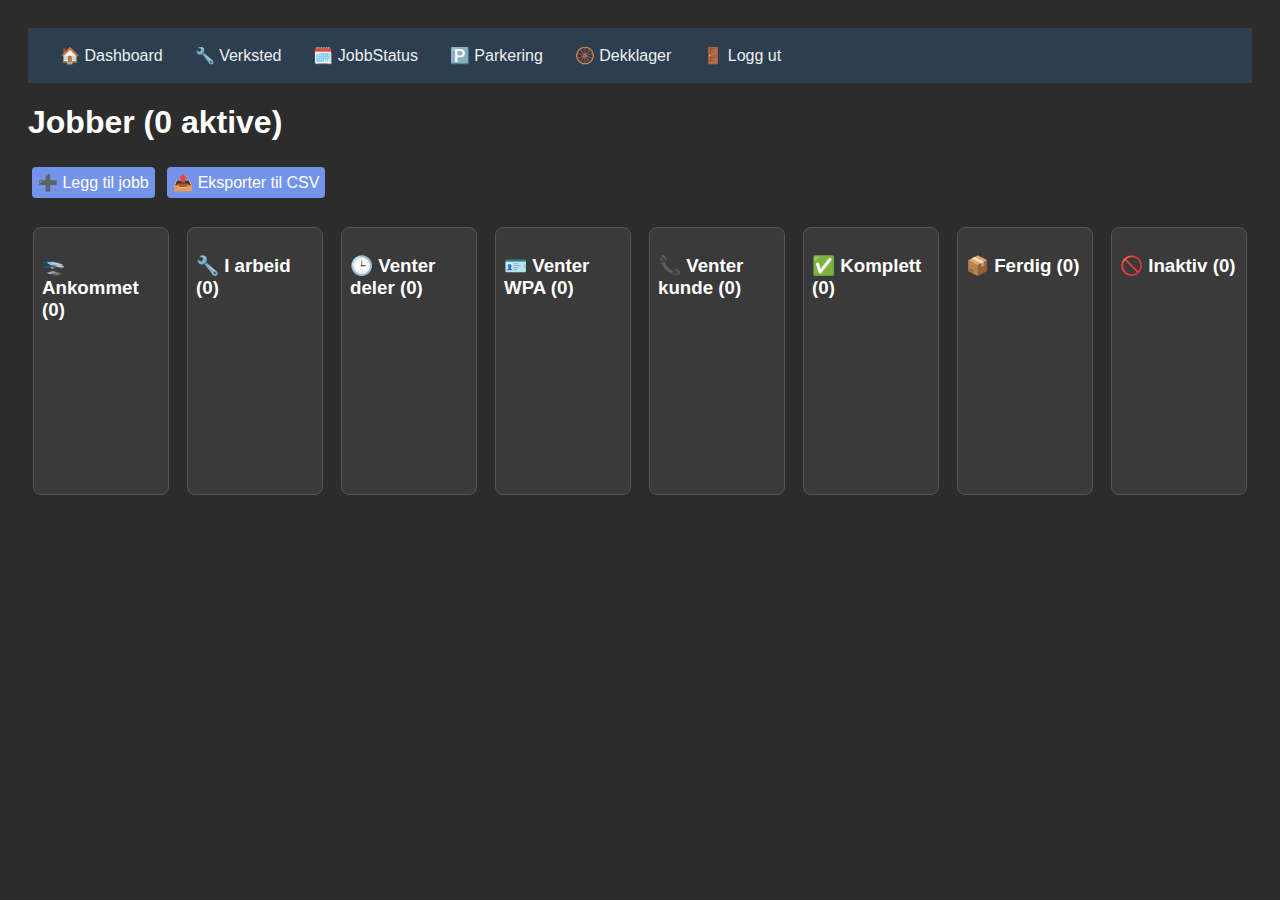
<file: jobbstatus.html>
<!DOCTYPE html>

<html lang="no">
<head>
  <meta charset="UTF-8">
  <title>Jobbstatus</title>
  <link rel="stylesheet" href="dashboard.css">
  <link rel="stylesheet" href="style.css">
  <style>
    body {
      background: #2c2c2c;
      color: #fff;
      font-family: sans-serif;
    }
    .jobb {
      background: #737070;
      border: 1px solid #ccc;
      padding: 8px;
      margin: 6px 0;
      border-radius: 6px;
      position: relative;
    }
    .jobb strong { font-size: 1.1em; }
    .jobb small {
      display: block;
      color: #ddd;
      margin-top: 4px;
    }
    .edit-btn, .delete-btn {
      cursor: pointer;
      position: absolute;
      top: 6px;
      right: 8px;
      margin-left: 6px;
    }
    .edit-btn { right: 30px; }
    .status-col {
      min-height: 250px;
      background: #3a3a3a;
      border-radius: 8px;
      padding: 8px;
      margin: 5px;
      flex: 1;
      transition: background 0.2s;
    }
    .status-col.drar-over {
      background: #555;
    }
    #app {
      display: flex;
      flex-wrap: wrap;
      gap: 8px;
    }
  </style>
</head>
<body>

<div id="header"></div>
<script>
  fetch("header.html")
    .then(res => res.text())
    .then(html => { document.getElementById("header").innerHTML = html; });
</script>

<h1>Jobber (<span id="totalCount">0</span> aktive)</h1>

<div class="menu">
  <button onclick="document.getElementById('nyJobbForm').style.display='block'">➕ Legg til jobb</button>
  <button onclick="eksporterJobberCSV()">📤 Eksporter til CSV</button>
</div>

<div id="app">
  <div class="status-col" data-status="ankommet">
    <h3>🛬 Ankommet (<span class="count">0</span>)</h3>
  </div>
  <div class="status-col" data-status="arbeid">
    <h3>🔧 I arbeid (<span class="count">0</span>)</h3>
  </div>
  <div class="status-col" data-status="venter">
    <h3>🕒 Venter deler (<span class="count">0</span>)</h3>
  </div>
  <div class="status-col" data-status="venter_wpa">
    <h3>🪪 Venter WPA (<span class="count">0</span>)</h3>
  </div>
  <div class="status-col" data-status="venter_kunde">
    <h3>📞 Venter kunde (<span class="count">0</span>)</h3>
  </div>
  <div class="status-col" data-status="komplett">
    <h3>✅ Komplett (<span class="count">0</span>)</h3>
  </div>
  <div class="status-col" data-status="ferdig">
    <h3>📦 Ferdig (<span class="count">0</span>)</h3>
  </div>
  <div class="status-col" data-status="inaktiv">
    <h3>🚫 Inaktiv (<span class="count">0</span>)</h3>
  </div>
</div>

<!-- Rediger jobb-skjema -->

<div id="editForm" style="display: none;">
  <h3>Rediger jobb</h3>
  <input id="editId" type="hidden">
  <input id="editRegnr" placeholder="Reg.nr">
  <input id="editJobbnr" placeholder="Jobb.nr">
  <input id="editKunde" placeholder="Kunde">
  <button onclick="lagreEndring()">Lagre endringer</button>
</div>

<!-- Ny jobb-skjema -->

<form id="nyJobbForm" style="display: none;">
  <h3>Ny Jobb</h3>
  <label>Reg.nr:</label>
  <input type="text" name="regnr" id="nyRegnr" required>
  <label>Jobb.nr:</label>
  <input type="text" name="jobbnr" id="nyJobbnr" required>
  <label>Kunde:</label>
  <input type="text" name="kunde" id="nyKunde">
  <br>
  <button type="submit">Legg til jobb</button>
</form>

<script>
  let jobber = [];

  async function hentJobber() {
    try {
      const res = await fetch('http://localhost:3000/api/jobber', { credentials: 'include' });
      jobber = await res.json();
      render();
    } catch (err) {
      console.error("Feil ved henting av jobber:", err);
    }
  }

  setInterval(hentJobber, 10000);
  hentJobber();

  function render() {
    const kolonner = document.querySelectorAll('.status-col');
    let totalAktive = 0;
    const statusCounts = {};

    kolonner.forEach(col => {
      const status = col.dataset.status;
      statusCounts[status] = 0;
      const title = col.querySelector('h3').innerText.split('(')[0].trim();
      col.innerHTML = `<h3>${title} (<span class="count">0</span>)</h3>`;
    });

    jobber.forEach(j => {
      const div = document.createElement('div');
      div.className = 'jobb';
      div.innerHTML = `
        <strong>${j.regnr}</strong> (${j.kunde || 'Ukjent kunde'})<br>
        <small>Jobbnr: ${j.jobbnr || '—'}</small>
        <small>Opprettet: ${formatDato(j.opprettet_dato)}</small>
        <small>Fullført: ${j.fullfort_dato ? formatDato(j.fullfort_dato) : '—'}</small>
      `;

      const slette = document.createElement('span');
      slette.className = 'delete-btn';
      slette.textContent = '🗑️';
      slette.onclick = () => slettJobb(j.id);
      div.appendChild(slette);

      const rediger = document.createElement('span');
      rediger.className = 'edit-btn';
      rediger.textContent = '✎';
      rediger.onclick = () => visRedigerSkjema(j);
      div.appendChild(rediger);

      div.draggable = true;
      div.dataset.id = j.id;
      div.ondragstart = e => e.dataTransfer.setData("text/plain", j.id);

      const col = document.querySelector(`.status-col[data-status="${j.status}"]`);
      if (col) col.appendChild(div);

      if (j.status !== 'inaktiv') totalAktive++;
      if (statusCounts[j.status] !== undefined) statusCounts[j.status]++;
    });

    document.getElementById('totalCount').textContent = totalAktive;

    for (let status in statusCounts) {
      const el = document.querySelector(`.status-col[data-status="${status}"] .count`);
      if (el) el.textContent = statusCounts[status];
    }
  }

  function formatDato(dato) {
    if (!dato) return '—';
    return new Date(dato).toLocaleDateString('no-NO');
  }

  document.querySelectorAll('.status-col').forEach(col => {
    col.ondragover = e => {
      e.preventDefault();
      col.classList.add('drar-over');
    };
    col.ondragleave = () => col.classList.remove('drar-over');
    col.ondrop = async e => {
      e.preventDefault();
      col.classList.remove('drar-over');
      const id = e.dataTransfer.getData("text/plain");
      const nyStatus = col.dataset.status;

      try {
        await fetch(`http://localhost:3000/api/jobber/${id}/status`, {
          method: 'PUT',
          headers: { 'Content-Type': 'application/json' },
          credentials: 'include',
          body: JSON.stringify({ status: nyStatus })
        });
        const jobb = jobber.find(b => b.id == id);
        if (jobb) {
          jobb.status = nyStatus;
          if (nyStatus === "ferdig") jobb.fullfort_dato = new Date().toISOString();
          render();
        }
      } catch {
        alert("Kunne ikke oppdatere status.");
      }
    };
  });

  async function slettJobb(id) {
    if (!confirm("Er du sikker på at du vil slette denne jobben?")) return;
    try {
      await fetch(`http://localhost:3000/api/jobber/${id}`, {
        method: 'DELETE',
        credentials: 'include'
      });
      hentJobber();
    } catch {
      alert("Kunne ikke slette jobben.");
    }
  }

  function visRedigerSkjema(j) {
    document.getElementById('editForm').style.display = 'block';
    document.getElementById('editId').value = j.id;
    document.getElementById('editRegnr').value = j.regnr;
    document.getElementById('editJobbnr').value = j.jobbnr;
    document.getElementById('editKunde').value = j.kunde;
  }

  async function lagreEndring() {
    const id = document.getElementById('editId').value;
    const regnr = document.getElementById('editRegnr').value;
    const jobbnr = document.getElementById('editJobbnr').value;
    const kunde = document.getElementById('editKunde').value;

    await fetch(`http://localhost:3000/api/jobber/${id}`, {
      method: 'PUT',
      headers: { 'Content-Type': 'application/json' },
      credentials: 'include',
      body: JSON.stringify({ regnr, jobbnr, kunde })
    });
    hentJobber();
    document.getElementById('editForm').style.display = 'none';
  }

  document.getElementById('nyJobbForm').addEventListener('submit', async function (e) {
    e.preventDefault();
    const regnr = document.getElementById('nyRegnr').value;
    const jobbnr = document.getElementById('nyJobbnr').value;
    const kunde = document.getElementById('nyKunde').value;

    await fetch('https://plannerweb-backend.onrender.com/api/jobber', {
      method: 'POST',
      headers: { 'Content-Type': 'application/json' },
      credentials: 'include',
      body: JSON.stringify({ regnr, jobbnr, kunde })
    });
    hentJobber();
    this.reset();
    this.style.display = 'none';
  });

function eksporterJobberCSV() {
  if (!jobber || jobber.length === 0) {
    alert("Ingen jobber å eksportere.");
    return;
  }

  // Velg hvilke felter som skal eksporteres
  const headers = [
    "ID",
    "Jobbnr",
    "Regnr",
    "Kunde",
    "Status",
    "Opprettet_dato",
    "Fullført_dato"
  ];

  // Lag CSV-innhold
  const rows = jobber.map(j => [
    j.id,
    j.jobbnr,
    j.regnr,
    j.kunde || "",
    j.status,
    j.opprettet_dato || "",
    j.fullfort_dato || ""
  ]);

  const csvContent =
    [headers, ...rows]
      .map(r => r.map(v => `"${String(v).replace(/"/g, '""')}"`).join(","))
      .join("\n");

  // Last ned som fil
  const blob = new Blob([csvContent], { type: "text/csv;charset=utf-8;" });
  const link = document.createElement("a");
  link.href = URL.createObjectURL(blob);
  link.download = "jobber.csv";
  link.click();
}

</script>

</body>
</html>
</file>
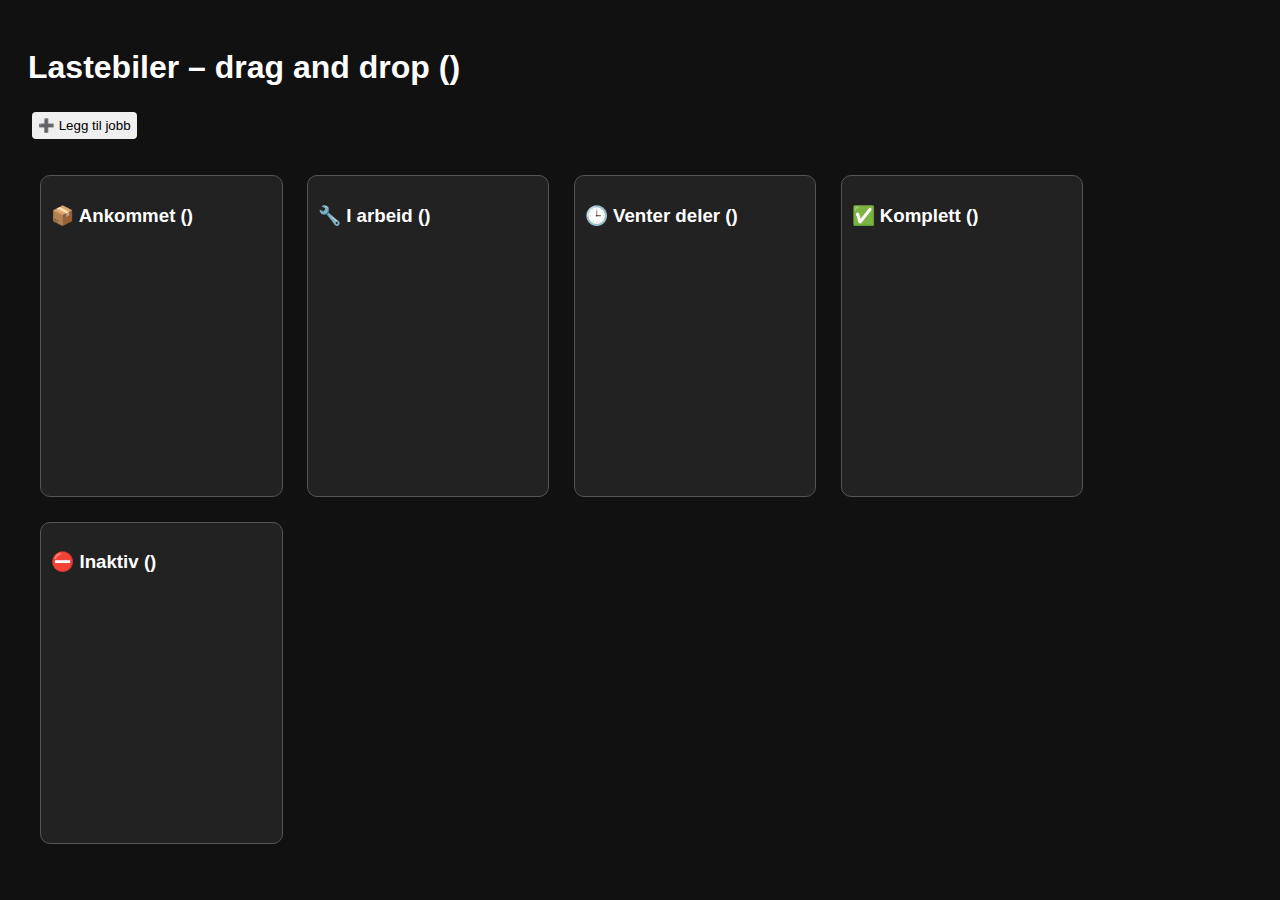
<file: lastebiler_dashboard.html>
<!DOCTYPE html>
<html lang="no">
<head>
  <meta charset="UTF-8">
  <link rel="stylesheet" href="style.css">
  <title>Lastebiler</title>
</head>
<body>
  <h1>Lastebiler – drag and drop (<span id="jobbteller"></span>)</h1>
  <div class="menu">
    <button onclick="document.getElementById('nyForm').style.display='block'">➕ Legg til jobb</button>
  </div>

  <div id="nyForm">
    <h3>Ny jobb</h3>
    <input id="nyRegnr" placeholder="Reg.nr">
    <input id="nyJobbnr" placeholder="Jobb.nr">
    <input id="nyKunde" placeholder="Kunde">
    <button onclick="leggTilJobb()">Lagre</button>
  </div>

  <div id="editForm">
    <h3>Rediger jobb</h3>
    <input id="editId" type="hidden">
    <input id="editRegnr" placeholder="Reg.nr">
    <input id="editJobbnr" placeholder="Jobb.nr">
    <input id="editKunde" placeholder="Kunde">
    <button onclick="lagreEndring()">Lagre endringer</button>
  </div>

  <div id="app">
    <div class="status-col" data-status="ankommet">
      <h3>📦 Ankommet (<span class="count"></span>)</h3>
    </div>
    <div class="status-col" data-status="arbeid">
      <h3>🔧 I arbeid (<span class="count"></span>)</h3>
    </div>
    <div class="status-col" data-status="venter">
      <h3>🕒 Venter deler (<span class="count"></span>)</h3>
    </div>
    <div class="status-col" data-status="ferdig">
      <h3>✅ Komplett (<span class="count"></span>)</h3>
    </div>
    <div class="status-col" data-status="inaktiv">
      <h3>⛔ Inaktiv (<span class="count"></span>)</h3>
    </div>
  </div>

  <script>
    let lastetInn = [];

    function hentLastebiler() {
      fetch('http://localhost:3000/api/lastebiler?sort=regnr')
        .then(res => res.json())
        .then(data => {
          lastetInn = data;
          render();
        });
    }

      // Kjør første gang
  hentLastebiler();

  // 🔁 Hent på nytt hvert 5. sekund
  setInterval(hentLastebiler, 5000);

    function render() {
      const kolonner = document.querySelectorAll('.status-col');
      kolonner.forEach(col => col.innerHTML = '<h3>' + col.querySelector('h3').innerText.split('(')[0] + '(<span class="count"></span>)</h3>');

      let total = 0;
      kolonner.forEach(col => {
        const status = col.dataset.status;
        const iDenne = lastetInn.filter(l => l.status === status);
        col.querySelector('.count').textContent = iDenne.length;
        if (status !== 'inaktiv') total += iDenne.length;
      });

      document.getElementById('jobbteller').textContent = total;

      lastetInn.forEach(l => {
        const div = document.createElement('div');
        div.className = 'lastebil ' + (l.status === 'ferdig' ? 'grønn' : l.status === 'venter' ? 'gul' : '');
        div.innerText = `${l.regnr} (${l.kunde})`;
        div.draggable = true;
        div.dataset.id = l.id;

        div.ondragstart = e => e.dataTransfer.setData("text/plain", l.id);

        const col = document.querySelector(`.status-col[data-status="${l.status}"]`);

        const slette = document.createElement('span');
        slette.className = 'delete-btn';
        slette.innerText = '×';
        slette.onclick = () => slettJobb(l.id);
        div.appendChild(slette);

        const rediger = document.createElement('span');
        rediger.className = 'edit-btn';
        rediger.innerText = '✎';
        rediger.onclick = () => visRedigerSkjema(l);
        div.appendChild(rediger);

        col.appendChild(div);
      });
    }

    document.querySelectorAll('.status-col').forEach(col => {
      col.ondragover = e => { e.preventDefault(); col.classList.add('drar-over'); };
      col.ondragleave = () => col.classList.remove('drar-over');
      col.ondrop = e => {
        e.preventDefault();
        col.classList.remove('drar-over');
        const id = e.dataTransfer.getData("text/plain");
        const nyStatus = col.dataset.status;
        fetch(`http://localhost:3000/api/lastebiler/${id}/status`, {
          method: 'PUT', headers: { 'Content-Type': 'application/json' },
          body: JSON.stringify({ status: nyStatus })
        }).then(() => hentLastebiler());
      };
    });

    function slettJobb(id) {
      if (confirm('Slette denne jobben?')) {
        fetch(`http://localhost:3000/api/lastebiler/${id}`, { method: 'DELETE' })
          .then(() => hentLastebiler());
      }
    }

    function leggTilJobb() {
      const regnr = document.getElementById('nyRegnr').value;
      const jobbnr = document.getElementById('nyJobbnr').value;
      const kunde = document.getElementById('nyKunde').value;
      fetch('http://localhost:3000/api/lastebiler', {
        method: 'POST', headers: { 'Content-Type': 'application/json' },
        body: JSON.stringify({ regnr, jobbnr, kunde })
      }).then(() => {
        hentLastebiler();
        document.getElementById('nyForm').style.display = 'none';
      });
    }

    function visRedigerSkjema(bil) {
      document.getElementById('editForm').style.display = 'block';
      document.getElementById('editId').value = bil.id;
      document.getElementById('editRegnr').value = bil.regnr;
      document.getElementById('editJobbnr').value = bil.jobbnr;
      document.getElementById('editKunde').value = bil.kunde;
    }

    function lagreEndring() {
      const id = document.getElementById('editId').value;
      const regnr = document.getElementById('editRegnr').value;
      const jobbnr = document.getElementById('editJobbnr').value;
      const kunde = document.getElementById('editKunde').value;

      fetch(`http://localhost:3000/api/lastebiler/${id}`, {
        method: 'PUT', headers: { 'Content-Type': 'application/json' },
        body: JSON.stringify({ regnr, jobbnr, kunde })
      }).then(() => {
        hentLastebiler();
        document.getElementById('editForm').style.display = 'none';
      });
    }

    hentLastebiler();
  </script>
</body>
</html>
</file>
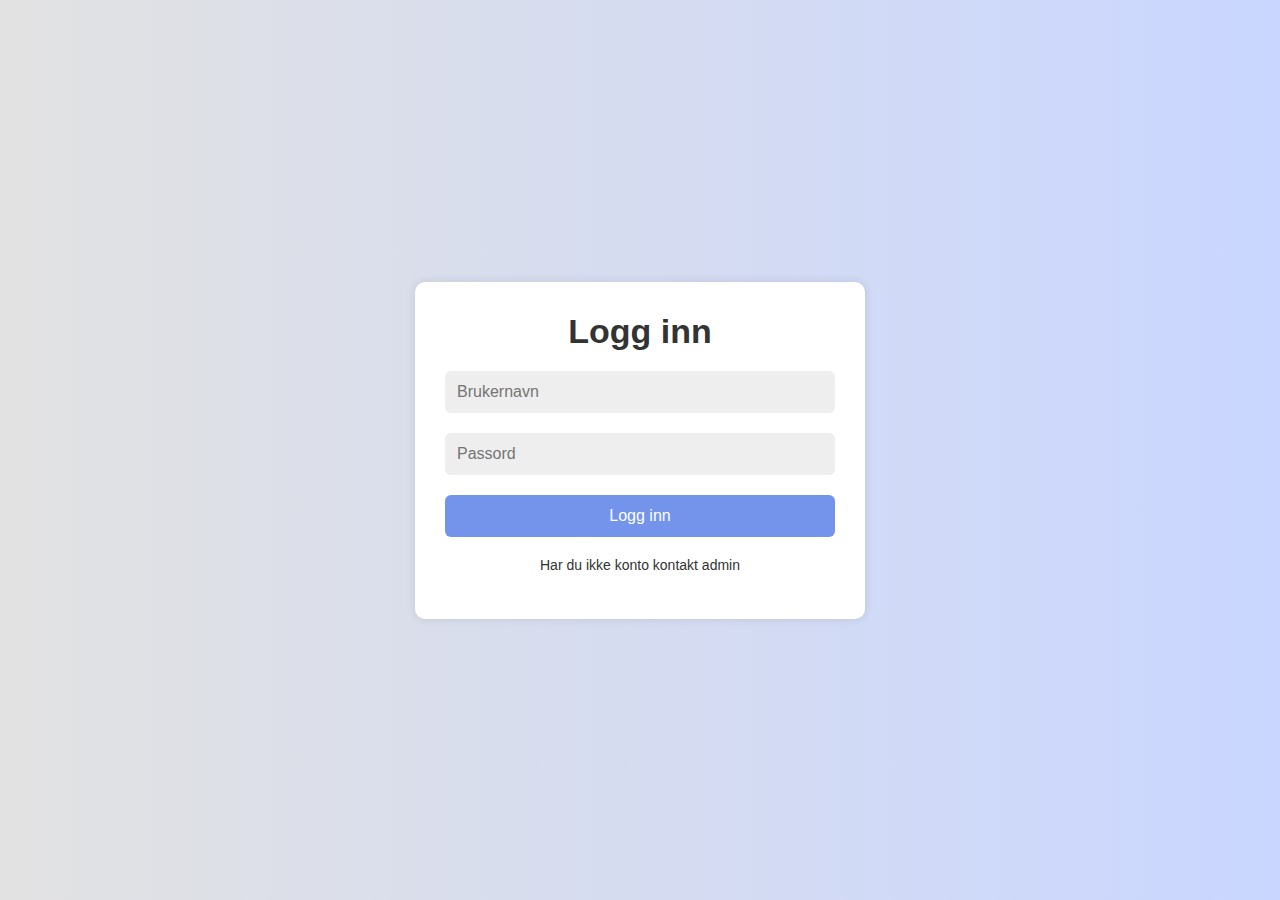
<file: login.html>
<!DOCTYPE html>
<html lang="no">
<head>
  <meta charset="UTF-8">
  <title>Logg inn</title>
  <link rel="stylesheet" href="login.css">
</head>
<body>
  <div class="content">
  <div class="form-box">
  <form id="loginForm">
    <h2>Logg inn</h2>
  <input id="brukernavn" name="brukernavn" placeholder="Brukernavn" required autocomplete="username">
  <input id="passord" type="password" name="passord" placeholder="Passord" required autocomplete="current-password">
  <button type="submit">Logg inn</button>
    <p>Har du ikke konto kontakt admin</p>
    <div class="status" id="status"></div>
  </form>
</div>

</div>

  
<script src="login.js"></script>
  <script>
    const form = document.getElementById('loginForm');
    const statusEl = document.getElementById('status');

    form.addEventListener('submit', async (e) => {
      e.preventDefault();
      statusEl.textContent = '';

      const formData = new FormData(form);
      const data = Object.fromEntries(formData.entries());

      try {
        const res = await fetch('https://plannerweb-backend.onrender.com/api/login', {
          method: 'POST',
          headers: { 'Content-Type': 'application/json' },
          credentials: 'include', // Viktig for session-cookies
          body: JSON.stringify(data)
        });

        if (res.ok) {
          const brukerRes = await fetch('https://plannerweb-backend.onrender.com/api/me', {
            credentials: 'include'
          });
          const bruker = await brukerRes.json();
          statusEl.style.color = 'green';
          statusEl.textContent = `✅ Innlogget som ${bruker.brukernavn} (${bruker.rolle})`;

  // Redirect til dashbord etter 1 sekund, så man rekker se meldingen
  setTimeout(() => {
    window.location.href = 'index.html';
  }, 1000);


        } else {
          const msg = await res.text();
          statusEl.style.color = 'red';
          statusEl.textContent = `🚫 ${msg}`;
        }
      } catch (err) {
        statusEl.textContent = '⚠️ Nettverksfeil';
      }
    });
  </script>
</body>
</html>
</file>
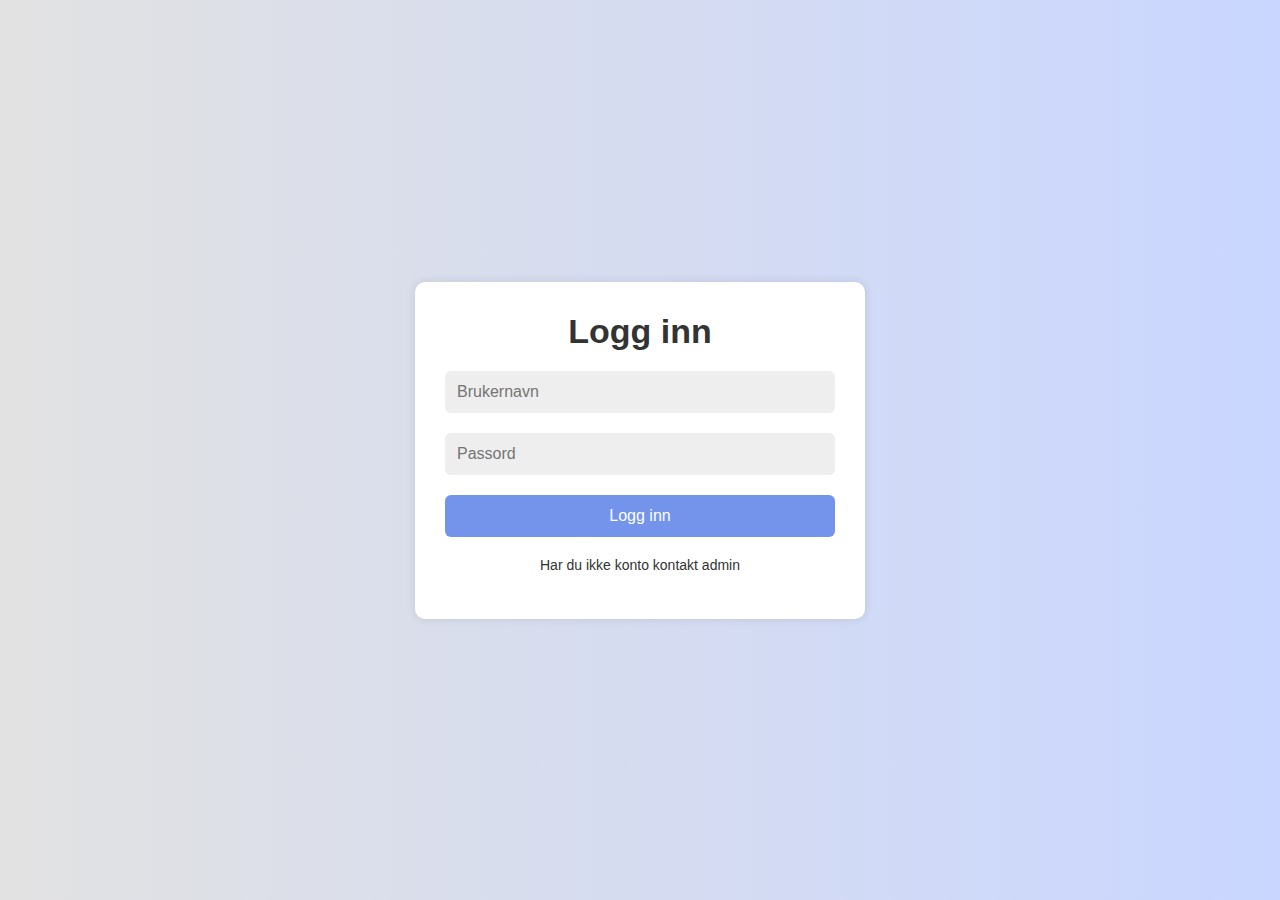
<file: parkering.html>
<!DOCTYPE html>
<html lang="no">
<head>
  <meta charset="utf-8"/>
  <meta name="viewport" content="width=device-width,initial-scale=1"/>
  <title>Parkering – PlannerWeb (full)</title>
  <style>
    :root{
      --sidebar-w: 280px;
      --accent: #3498db;
    }
    html,body{height:100%;margin:0;font-family:Inter,Arial,Helvetica,sans-serif;background:#f3f4f6;color:#222}
    #header{height:56px}
    #wrap{display:flex;height:calc(100% - 56px);overflow:hidden}
    /* Sidebar */
    #sidebar{width:var(--sidebar-w);background:#fff;border-right:1px solid #dcdcdc;padding:12px;box-sizing:border-box;display:flex;flex-direction:column;gap:8px}
    #sidebar h2{margin:0 0 6px 0;font-size:16px}
    #search{width:100%;padding:8px;border:1px solid #ccc;border-radius:6px;box-sizing:border-box}
    #bilListe{flex:1;overflow:auto;padding-right:4px}
    .bil{display:flex;align-items:center;justify-content:space-between;padding:8px;border-radius:6px;border:1px solid #e0e0e0;margin-bottom:6px;background:#fff;cursor:grab;gap:8px}
    .bil .regnr{font-weight:600}
    .plassert{min-width:18px;text-align:center;color:var(--accent);font-weight:700}
    .vis-mer{width:100%;padding:8px;border-radius:6px;border:1px dashed #bbb;background:#fafafa;cursor:pointer}
    /* Add bil */
    #leggTilBil input, #leggTilBil button{width:100%;box-sizing:border-box;padding:8px;margin-bottom:6px;border-radius:6px;border:1px solid #ccc}
    #leggTilBil button{background:var(--accent);color:#fff;border:none}
    /* Map area */
    #map{flex:1;position:relative;background:#e9eef7;overflow:hidden}
    #kartWrapper{position:absolute;left:0;top:0;transform-origin:0 0;will-change:transform}
    #kartbilde{display:block;max-width:none;pointer-events:none;user-select:none;display:block}
    .bil-ikon{position:absolute;display:flex;align-items:center;justify-content:center;gap:6px;box-sizing:border-box;padding:0 8px;height:36px;border-radius:8px;background:var(--accent);color:#fff;font-weight:700;cursor:grab;user-select:none;transform-origin:center center}
    .bil-ikon .kontroller{display:inline-flex;gap:6px;align-items:center}
    .rot-handle{width:22px;height:22px;border-radius:50%;background:#fff;color:#333;display:inline-flex;align-items:center;justify-content:center;font-size:12px;cursor:crosshair;box-shadow:0 0 2px rgba(0,0,0,0.15)}
    .fjern-knapp{background:transparent;border:none;cursor:pointer;font-size:14px}
    .bil-ikon.highlight{box-shadow:0 0 18px 5px rgba(52,152,219,0.65);z-index:999}
    /* zoom controls */
    .zoom-controls{position:absolute;top:12px;right:12px;background:rgba(255,255,255,0.95);border-radius:8px;border:1px solid #ddd;display:flex;flex-direction:column;z-index:500;overflow:hidden}
    .zoom-btn{padding:8px 10px;border:none;background:none;cursor:pointer;font-size:18px}
    .zoom-btn:hover{background:#f1f1f1}
    /* bottom status */
    #statusLine{position:fixed;left:0;right:0;bottom:0;background:rgba(0,0,0,0.8);color:#fff;padding:8px 12px;font-size:13px;z-index:2000}
    /* small helpers */
    .hidden{display:none}
  </style>
</head>
<body>
  <div id="header"></div>

  <div id="wrap">
    <aside id="sidebar">
      <h2>🚗 Biler</h2>
      <input id="search" placeholder="Søk etter reg.nr eller trykk Enter for zoom" />
      <label style="display:flex;align-items:center;gap:8px;">
        <input type="checkbox" id="visKunParkerte"/> Vis kun parkerte biler
      </label>
      <div id="bilListe" aria-live="polite"></div>

      <div id="leggTilBil">
        <h3 style="margin:6px 0 8px 0">➕ Legg til bil</h3>
        <input id="nyRegnr" placeholder="Reg.nr (f.eks. AB12345)" />
        <input id="nyMerke" placeholder="Merke (valgfritt)" />
        <input id="nyModell" placeholder="Modell (valgfritt)" />
        <input id="nyÅrstall" type="number" placeholder="Årstall (valgfritt)" />
        <button id="leggTilBilBtn">Legg til bil</button>
        <div id="bilStatus" style="min-height:18px;margin-top:6px"></div>
      </div>
    </aside>

    <main id="map" role="application" aria-label="Parkeringskart">
      <div id="kartWrapper">
        <img id="kartbilde" src="images/parkering.png" alt="Parkeringskart" />
      </div>

      <div class="zoom-controls">
        <button class="zoom-btn" id="zoomIn">＋</button>
        <button class="zoom-btn" id="zoomOut">－</button>
        <button class="zoom-btn" id="resetView">🔄</button>
      </div>
    </main>
  </div>

  <div id="statusLine">Klar</div>

<script>

const API_BASE = "https://plannerweb-backend.onrender.com";

/* ---------- Helpers ---------- */
function visStatus(msg, ms = 2200) {
  const el = document.getElementById('statusLine');
  el.textContent = msg;
  if (ms > 0) setTimeout(()=> el.textContent = 'Klar', ms);
}
function sanitizeRegnr(s){ if(!s) return ''; return s.toUpperCase().replace(/\s+/g,''); }
function validRegnr(s){ if(!s) return false; const r = sanitizeRegnr(s); return /^[A-Z0-9]{5,8}$/.test(r); }

/* ---------- Auth check + load header ---------- */
async function sjekkInnlogging() {
  try {
    const res = await fetch(`${API_BASE}/api/me`, { credentials: 'include' });

    if (!res.ok) {
      // Hvis backend returnerer 401 eller annen feil → send til login
      window.location.href = "login.html";
      return null;
    }

    return await res.json();
  } catch (e) {
    console.error("Feil under sjekk av innlogging:", e);
    window.location.href = "login.html";
    return null;
  }
}

(async () => {
  const me = await sjekkInnlogging();
  if (!me) return; // stopper videre kjøring om ikke logget inn

  // last header
  try {
    const txt = await fetch('header.html').then(r => r.text());
    document.getElementById('header').innerHTML = txt;
  } catch (e) {
    console.warn('Kunne ikke laste header.html', e);
  }

  initParkering();
})();

/* ---------- Main parkering logic ---------- */
function initParkering(){
  const kartWrapper = document.getElementById('kartWrapper');
  const kartbilde = document.getElementById('kartbilde');
  const map = document.getElementById('map');
  const bilListe = document.getElementById('bilListe');
  const search = document.getElementById('search');
  const visKunParkerte = document.getElementById('visKunParkerte');
  const leggTilBtn = document.getElementById('leggTilBilBtn');
  const statusDiv = document.getElementById('bilStatus');

  // state
  let biler = [];        // alle biler fra /api/biler
  let valgtBil = null;   // midlertidig ved drag fra liste
  let scale = 1, offsetX = 0, offsetY = 0;
  let isPanning = false, panStartX=0, panStartY=0;
  let antallVis = 15;

  /* ---------- hent biler + posisjoner ---------- */
  async function hentBiler(){
    try{
      const resB = await fetch('${API_BASE}/api/biler', { credentials:'include' });
      const dataB = await resB.json();
      biler = Array.isArray(dataB) ? dataB.map(b=>{
        if(b.regnr) b.regnr = sanitizeRegnr(b.regnr);
        else b.regnr = '';
        // ensure fields exist
        b.x = b.x ?? null;
        b.y = b.y ?? null;
        b.vinkel = b.vinkel ?? 0;
        return b;
      }) : [];

      const resP = await fetch('${API_BASE}/api/parkering', { credentials:'include' });
      const dataP = await resP.json();
      const posisjoner = Array.isArray(dataP) ? dataP : [];

      // merge posisjon inn i biler (match sanitized regnr)
      biler.forEach(b=>{
        const match = posisjoner.find(p => sanitizeRegnr(p.regnr) === b.regnr);
        if(match && match.x != null && match.y != null){
          b.x = Number(match.x);
          b.y = Number(match.y);
          b.vinkel = Number(match.vinkel || 0);
        } else {
          b.x = null; b.y = null; b.vinkel = 0;
        }
      });

      renderAlleIkoner(); // fjern + lag ikonene
      visBilListe();
      visStatus(`Lastet ${biler.length} biler`);
    }catch(err){
      console.error('Feil ved henting av biler/posisjoner:', err);
      visStatus('Feil ved henting av biler');
    }
  }

  /* ---------- vis bil-liste (med paging, søk, vis kun parkert) ---------- */
  function visBilListe(){
    bilListe.innerHTML = '';
    const q = (search.value || '').trim().toLowerCase();
    const kun = visKunParkerte.checked;

    // filtrer basert på søk og parkering
    const filtrert = biler.filter(b=>{
      const matchS = b.regnr.toLowerCase().includes(q);
      const matchP = !kun || (b.x != null && b.y != null);
      return matchS && matchP;
    });

    // vis kun antallVis først
    filtrert.slice(0, antallVis).forEach(b=>{
      const div = document.createElement('div');
      div.className = 'bil';
      div.draggable = true;

      const txt = document.createElement('span');
      txt.className = 'regnr';
      txt.textContent = b.regnr;
      txt.style.flex = '1';
      div.appendChild(txt);

      const status = document.createElement('span');
      status.className = 'plassert';
      status.textContent = (b.x != null && b.y != null) ? 'P' : '';
      div.appendChild(status);

      // dragstart -> merk valgtBil
      div.addEventListener('dragstart', (e)=>{
        valgtBil = b;
        try{ e.dataTransfer.setData('text/plain', b.regnr); }catch(e){}
      });

      // klikk -> zoom til (hvis plassert)
      div.addEventListener('click', ()=>{
        const ikon = document.querySelector(`.bil-ikon[data-regnr="${b.regnr}"]`);
        if(ikon) zoomTilBil(ikon);
      });

      bilListe.appendChild(div);
    });

    if(filtrert.length > antallVis){
      const btn = document.createElement('button');
      btn.className = 'vis-mer';
      btn.textContent = `Vis flere (${filtrert.length - antallVis} flere)`;
      btn.addEventListener('click', ()=>{ antallVis += 15; visBilListe(); });
      bilListe.appendChild(btn);
    }
  }

  /* ---------- render / clear icons ---------- */
  function renderAlleIkoner(){
    // fjern gamle ikoner
    Array.from(kartWrapper.querySelectorAll('.bil-ikon')).forEach(n=>n.remove());
    // lag ikon for hver bil med posisjon
    biler.forEach(b=>{
      if(b.x != null && b.y != null) lagBilIkon(b);
    });
  }

  /* ---------- lag et ikon for en bil ---------- */
  function lagBilIkon(bil){
    if(bil.x == null || bil.y == null) return;
    // unngå duplikat
    if(kartWrapper.querySelector(`.bil-ikon[data-regnr="${bil.regnr}"]`)) return;

    const ICON_W = 110;
    const ICON_H = 36;

    const el = document.createElement('div');
    el.className = 'bil-ikon';
    el.dataset.regnr = bil.regnr;
    el.dataset.x = String(bil.x);
    el.dataset.y = String(bil.y);
    el.dataset.vinkel = String(bil.vinkel || 0);
    el.style.width = ICON_W + 'px';
    el.style.height = ICON_H + 'px';
    el.textContent = bil.regnr;

    // posisjonere slik at bredde/høyde midtstemmer
    el.style.left = (bil.x - ICON_W/2) + 'px';
    el.style.top  = (bil.y - ICON_H/2) + 'px';
    el.style.transform = `rotate(${bil.vinkel || 0}deg)`;

    // kontroller (rot, fjern)
    const kont = document.createElement('div');
    kont.className = 'kontroller';
    kont.style.marginLeft = '6px';
    kont.style.display = 'inline-flex';
    kont.style.gap = '6px';
    kont.style.pointerEvents = 'auto';

    const rot = document.createElement('div');
    rot.className = 'rot-handle';
    rot.title = 'Dra for å rotere';
    rot.textContent = '↻';
    kont.appendChild(rot);

    const fjern = document.createElement('button');
    fjern.className = 'fjern-knapp';
    fjern.title = 'Fjern fra kart';
    fjern.textContent = '🗑';
    kont.appendChild(fjern);

    // plasser kontroller inni ikonet (til høyre)
    // vi vil ikke fjerne bil.regnr-teksten, så bruk flex-display
    el.style.display = 'flex';
    el.style.justifyContent = 'space-between';
    el.style.alignItems = 'center';
    el.style.padding = '0 8px';
    el.innerHTML = ''; // fjern textContent satt tidligere
    const txtSpan = document.createElement('span'); txtSpan.textContent = bil.regnr; txtSpan.style.pointerEvents='none';
    el.appendChild(txtSpan);
    el.appendChild(kont);

    // ---- rotasjon (drag på rot-handle) ----
    let rotating = false;
    let center = null;
    rot.addEventListener('mousedown', e=>{
      e.stopPropagation();
      rotating = true;
      const r = el.getBoundingClientRect();
      center = { x: r.left + r.width/2, y: r.top + r.height/2 };
      document.body.style.userSelect = 'none';
    });
    window.addEventListener('mousemove', e=>{
      if(!rotating) return;
      const dx = e.clientX - center.x;
      const dy = e.clientY - center.y;
      const angle = Math.atan2(dy, dx) * 180 / Math.PI;
      bil.vinkel = angle;
      el.dataset.vinkel = String(angle);
      el.style.transform = `rotate(${angle}deg)`;
    });
    window.addEventListener('mouseup', async ()=>{
      if(rotating){
        rotating = false;
        document.body.style.userSelect = '';
        await lagrePosisjon(bil);
      }
    });

    // ---- drag ikon ----
    let dragging = false, sx=0, sy=0, baseX=0, baseY=0;
    el.addEventListener('mousedown', e=>{
      if(e.button !== 0) return; // venstre kun
      if(e.target.closest('.rot-handle') || e.target.closest('.fjern-knapp')) return;
      e.stopPropagation();
      dragging = true;
      sx = e.clientX; sy = e.clientY;
      baseX = bil.x; baseY = bil.y;
      el.style.cursor = 'grabbing';
      document.body.style.userSelect = 'none';
    });
    window.addEventListener('mousemove', e=>{
      if(!dragging) return;
      const dx = (e.clientX - sx) / scale;
      const dy = (e.clientY - sy) / scale;
      const nx = baseX + dx;
      const ny = baseY + dy;
      el.style.left = (nx - ICON_W/2) + 'px';
      el.style.top  = (ny - ICON_H/2) + 'px';
    });
    window.addEventListener('mouseup', async e=>{
      if(!dragging) return;
      dragging = false;
      el.style.cursor = 'grab';
      document.body.style.userSelect = '';
      const rect = el.getBoundingClientRect();
      const parentRect = kartWrapper.getBoundingClientRect();
      // regn posisjon relativt til kartWrapper og ta hensyn til scale
      const finalX = (rect.left - parentRect.left + ICON_W/2) / scale;
      const finalY = (rect.top  - parentRect.top  + ICON_H/2) / scale;
      bil.x = finalX; bil.y = finalY;
      el.dataset.x = String(finalX); el.dataset.y = String(finalY);
      await lagrePosisjon(bil);
      visStatus(`Lagret posisjon ${bil.regnr}`);
      oppdaterListe();
    });

    // ---- fjern knapp (nullstill i db) ----
    fjern.addEventListener('click', async (ev)=>{
      ev.stopPropagation();
      try{
        const res = await fetch('${API_BASE}/api/parkering', {
          method:'POST',
          headers:{'Content-Type':'application/json'},
          credentials:'include',
          body: JSON.stringify({ regnr: bil.regnr, x: null, y: null, vinkel: null })
        });
        const txt = await res.text();
        console.log('Backend svar:', txt);
        bil.x = null; bil.y = null; bil.vinkel = 0;
        el.remove();
        oppdaterListe();
        visStatus(`Fjernet ${bil.regnr} fra kart`);
      }catch(err){
        console.error('Feil ved fjern-posisjon', err);
        visStatus('Feil ved fjerning');
      }
    });

    // ---- Shift+R roter 15 grader ----
    window.addEventListener('keydown', (e)=>{
      if(e.key.toLowerCase() === 'r' && e.shiftKey){
        bil.vinkel = ((bil.vinkel || 0) + 15) % 360;
        el.dataset.vinkel = String(bil.vinkel);
        el.style.transform = `rotate(${bil.vinkel}deg)`;
        lagrePosisjon(bil);
      }
    });

    kartWrapper.appendChild(el);
  }

  /* ---------- oppdater liste "P" indikator ---------- */
  function oppdaterListe(){
    document.querySelectorAll('#bilListe .bil').forEach(div=>{
      const reg = div.querySelector('.regnr').textContent.trim().toUpperCase();
      const b = biler.find(x=>x.regnr === reg);
      const span = div.querySelector('.plassert');
      if(b && b.x != null && b.y != null) span.textContent = 'P'; else span.textContent = '';
    });
  }

  /* ---------- lagre posisjon til backend ---------- */
  async function lagrePosisjon(bil){
    try{
      await fetch('${API_BASE}/api/parkering', {
        method:'POST',
        headers:{'Content-Type':'application/json'},
        credentials:'include',
        body: JSON.stringify({ regnr: bil.regnr, x: bil.x, y: bil.y, vinkel: bil.vinkel ?? 0 })
      });
    }catch(err){
      console.error('Feil ved lagring:', err);
      visStatus('Feil ved lagring', 3000);
    }
  }

  /* ---------- zoom & pan (kartWrapper transform) ---------- */
  function updateTransform(){
    kartWrapper.style.transform = `translate(${offsetX}px, ${offsetY}px) scale(${scale})`;
  }
  map.addEventListener('wheel', (e)=>{
    e.preventDefault();
    const rect = map.getBoundingClientRect();
    const mx = e.clientX - rect.left;
    const my = e.clientY - rect.top;
    const old = scale;
    scale *= (e.deltaY < 0 ? 1.12 : 0.90);
    scale = Math.min(Math.max(scale, 0.3), 3.5);
    offsetX -= mx * (scale/old - 1);
    offsetY -= my * (scale/old - 1);
    updateTransform();
  }, { passive:false });

  map.addEventListener('mousedown', (e)=>{
    if(e.target.closest('.bil-ikon') || e.target.closest('.rot-handle')) return;
    isPanning = true;
    panStartX = e.clientX; panStartY = e.clientY;
    map.style.cursor = 'grabbing';
  });
  window.addEventListener('mouseup', ()=>{ isPanning = false; map.style.cursor = ''; });
  window.addEventListener('mousemove', (e)=>{
    if(!isPanning) return;
    offsetX += (e.clientX - panStartX);
    offsetY += (e.clientY - panStartY);
    panStartX = e.clientX; panStartY = e.clientY;
    updateTransform();
  });

  document.getElementById('zoomIn').addEventListener('click', ()=>{ scale = Math.min(scale * 1.2, 3.5); updateTransform(); });
  document.getElementById('zoomOut').addEventListener('click', ()=>{ scale = Math.max(scale / 1.2, 0.3); updateTransform(); });
  document.getElementById('resetView').addEventListener('click', ()=>{ scale = 1; offsetX = 0; offsetY = 0; updateTransform(); });

  /* ---------- drop fra liste til kart ---------- */
  map.addEventListener('dragover', e=> e.preventDefault());
  map.addEventListener('drop', async (e)=>{
    e.preventDefault();
    if(!valgtBil) return;
    const rect = map.getBoundingClientRect();
    // beregn pos innenfor kartWrapper-koords (tar hensyn til transform offset/scale)
    const px = e.clientX - rect.left - offsetX;
    const py = e.clientY - rect.top  - offsetY;
    const x = px / scale;
    const y = py / scale;
    valgtBil.x = x; valgtBil.y = y;
    // create icon (if not exists) and save
    lagBilIkon(valgtBil);
    await lagrePosisjon(valgtBil);
    oppdaterListe();
    visStatus(`Plassert ${valgtBil.regnr}`);
    valgtBil = null;
  });

  /* ---------- search & enter to zoom ---------- */
  search.addEventListener('input', ()=>{
    visBilListe();
    // show/hide icons to match filter quickly
    const q = search.value.trim().toLowerCase();
    document.querySelectorAll('.bil-ikon').forEach(k=>{
      const r = (k.dataset.regnr || '').toLowerCase();
      k.style.display = (q === '' || r.includes(q)) ? '' : 'none';
    });
  });
  search.addEventListener('keydown', (e)=>{
    if(e.key === 'Enter'){
      const q = search.value.trim().toLowerCase();
      if(!q) return;
      const first = Array.from(document.querySelectorAll('.bil-ikon'))
        .find(d => (d.dataset.regnr||'').toLowerCase().includes(q));
      if(first) {
        zoomTilBil(first);
        setTimeout(()=>{ search.value = ''; search.dispatchEvent(new Event('input')) }, 1200);
      } else {
        visStatus('Ingen parkert bil matchet søket', 2200);
      }
    }
  });

  /* ---------- click list zoom to parked vehicle ---------- */
  bilListe.addEventListener('click', (e)=>{
    const item = e.target.closest('.bil');
    if(!item) return;
    const reg = item.querySelector('.regnr').textContent.trim().toUpperCase();
    const ikon = document.querySelector(`.bil-ikon[data-regnr="${reg}"]`);
    if(ikon) zoomTilBil(ikon);
    else visStatus('Bilen er ikke plassert på kartet', 1800);
  });

  /* ---------- smooth zoom to icon ---------- */
  function zoomTilBil(ikon){
    // ikon.dataset.x/y er i kart-koordinater (uten transform)
    const x = Number(ikon.dataset.x);
    const y = Number(ikon.dataset.y);
    if(!isFinite(x) || !isFinite(y)) return;
    const mapRect = map.getBoundingClientRect();
    const targetScale = Math.min(Math.max(1.4, scale), 2.2);
    offsetX = mapRect.width/2 - x * targetScale;
    offsetY = mapRect.height/2 - y * targetScale;
    scale = targetScale;
    kartWrapper.style.transition = 'transform 0.55s ease';
    updateTransform();
    setTimeout(()=> kartWrapper.style.transition = '', 600);
    ikon.classList.add('highlight');
    setTimeout(()=> ikon.classList.remove('highlight'), 1600);
  }

  /* ---------- add new car (sanitise regnr) ---------- */
  leggTilBtn.addEventListener('click', async ()=>{
    statusDiv.textContent = '';
    let regnr = document.getElementById('nyRegnr').value.trim();
    const merke = document.getElementById('nyMerke').value.trim();
    const modell = document.getElementById('nyModell').value.trim();
    const år = document.getElementById('nyÅrstall').value.trim();

    if(!regnr){ statusDiv.textContent = 'Reg.nr er påkrevd'; return; }
    const regSan = sanitizeRegnr(regnr);
    if(!validRegnr(regSan)){ statusDiv.textContent = 'Ugyldig reg.nr (bruk 5–8 store bokstaver/tall)'; return; }

    try{
      const res = await fetch('${API_BASE}/api/biler', {
        method: 'POST',
        headers: {'Content-Type':'application/json'},
        credentials:'include',
        body: JSON.stringify({ regnr: regSan, merke: merke || null, modell: modell || null, årstall: år || null })
      });
      const txt = await res.text();
      statusDiv.textContent = txt;
      if(res.ok){
        document.getElementById('nyRegnr').value=''; document.getElementById('nyMerke').value=''; document.getElementById('nyModell').value=''; document.getElementById('nyÅrstall').value='';
        await hentBiler();
      }
    }catch(err){
      console.error(err);
      statusDiv.textContent = 'Feil ved lagring';
    }
  });

  /* ---------- initial load ---------- */
  hentBiler();

  // expose for console debugging (helpful)
  window.__park = { hentBiler, renderAlleIkoner, visBilListe, biler };
} // end initParkering
</script>
</body>
</html>
</file>
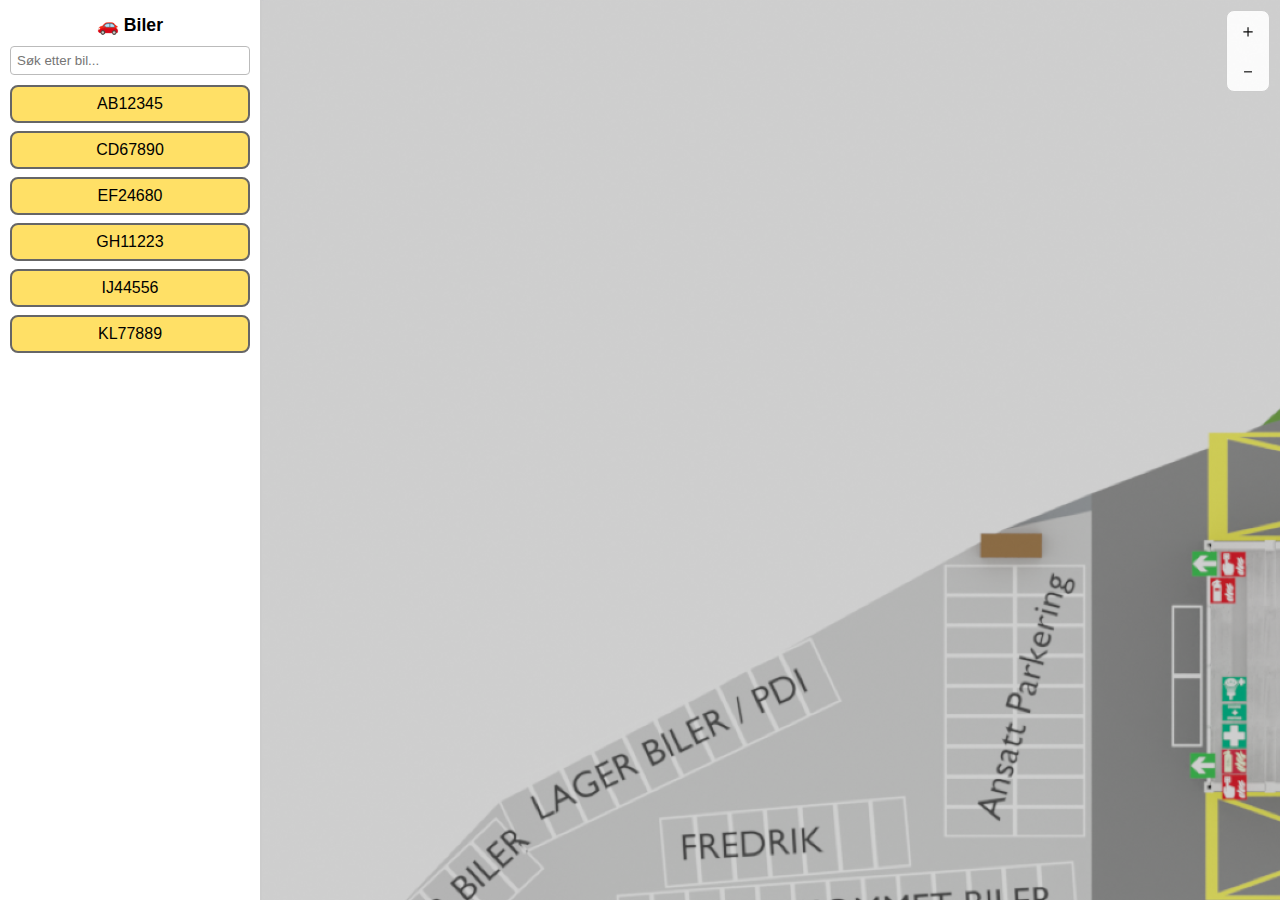
<file: parkeringskart.html>
<!DOCTYPE html>
<html lang="no">
<head>
  <meta charset="UTF-8">
  <title>Parkeringskart – søk og dra biler</title>
  <style>
    body {
      margin: 0;
      font-family: Arial, sans-serif;
      display: flex;
      height: 100vh;
      background-color: #f3f3f3;
      overflow: hidden;
    }

    .sidepanel {
      width: 240px;
      background: #fff;
      border-right: 2px solid #ccc;
      display: flex;
      flex-direction: column;
      padding: 10px;
    }

    .sidepanel h2 {
      font-size: 1.1em;
      text-align: center;
      margin: 5px 0 10px 0;
    }

    #searchInput {
      padding: 6px;
      border: 1px solid #bbb;
      border-radius: 4px;
      margin-bottom: 10px;
    }

    .bilListe {
      flex: 1;
      overflow-y: auto;
      display: flex;
      flex-direction: column;
      gap: 8px;
    }

    .bilListe .bil {
      background-color: #ffe066;
      border: 2px solid #666;
      border-radius: 8px;
      padding: 8px;
      cursor: grab;
      text-align: center;
      user-select: none;
    }

    .bilListe .bil:hover {
      background-color: #ffdd55;
    }

    .container {
      flex: 1;
      position: relative;
      overflow: hidden;
      background: #fff;
    }

    .kartWrapper {
      position: absolute;
      left: 0;
      top: 0;
      transform-origin: 0 0;
      will-change: transform;
    }

    .kart {
      max-width: none;
      display: block;
      pointer-events: none;
      user-select: none;
    }

    .kartWrapper .bil {
      position: absolute;
      background-color: #ffe066;
      border: 2px solid #444;
      border-radius: 6px;
      padding: 3px 6px;
      cursor: grab;
      transform: translate(-50%, -50%);
      user-select: none;
      z-index: 10;
      transition: box-shadow 0.3s ease;
    }

    .kartWrapper .bil.highlight {
      box-shadow: 0 0 15px 4px rgba(0, 128, 255, 0.7);
      z-index: 20;
    }

    .zoom-controls {
      position: absolute;
      top: 10px;
      right: 10px;
      background: rgba(255,255,255,0.9);
      border: 1px solid #ccc;
      border-radius: 8px;
      display: flex;
      flex-direction: column;
    }

    .zoom-btn {
      font-size: 18px;
      padding: 8px 12px;
      cursor: pointer;
      border: none;
      background: none;
    }

    .zoom-btn:hover {
      background-color: #eee;
    }

  </style>
</head>
<body>
  <div class="sidepanel">
    <h2>🚗 Biler</h2>
    <input type="text" id="searchInput" placeholder="Søk etter bil..." />
    <div class="bilListe" id="bilListe">
      <div class="bil" draggable="true" data-regnr="AB12345">AB12345</div>
      <div class="bil" draggable="true" data-regnr="CD67890">CD67890</div>
      <div class="bil" draggable="true" data-regnr="EF24680">EF24680</div>
      <div class="bil" draggable="true" data-regnr="GH11223">GH11223</div>
      <div class="bil" draggable="true" data-regnr="IJ44556">IJ44556</div>
      <div class="bil" draggable="true" data-regnr="KL77889">KL77889</div>
    </div>
  </div>

  <div class="container" id="kartContainer">
    <div class="kartWrapper" id="kartWrapper">
      <img src="images/parkering.png" alt="Parkeringsområde" class="kart" id="kart">
    </div>
    <div class="zoom-controls">
      <button class="zoom-btn" id="zoomIn">＋</button>
      <button class="zoom-btn" id="zoomOut">－</button>
    </div>
  </div>

  <script>
    const container = document.getElementById("kartContainer");
    const wrapper = document.getElementById("kartWrapper");
    const searchInput = document.getElementById("searchInput");

    let scale = 1;
    let translateX = 0;
    let translateY = 0;
    let isPanning = false;
    let startX, startY;

    // Zoom og panorering
    container.addEventListener("wheel", e => {
      e.preventDefault();
      const zoomSpeed = 0.1;
      const rect = container.getBoundingClientRect();
      const offsetX = e.clientX - rect.left - translateX;
      const offsetY = e.clientY - rect.top - translateY;
      const oldScale = scale;

      if (e.deltaY < 0) scale *= 1 + zoomSpeed;
      else scale *= 1 - zoomSpeed;
      scale = Math.min(Math.max(scale, 0.5), 3);

      translateX -= offsetX * (scale / oldScale - 1);
      translateY -= offsetY * (scale / oldScale - 1);
      updateTransform();
    }, { passive: false });

    document.getElementById("zoomIn").addEventListener("click", () => {
      scale = Math.min(scale * 1.2, 3);
      updateTransform();
    });
    document.getElementById("zoomOut").addEventListener("click", () => {
      scale = Math.max(scale / 1.2, 0.5);
      updateTransform();
    });

    container.addEventListener("mousedown", e => {
      if (e.target.closest(".bil")) return;
      isPanning = true;
      startX = e.clientX - translateX;
      startY = e.clientY - translateY;
      container.style.cursor = "grabbing";
    });
    container.addEventListener("mouseup", () => { isPanning = false; container.style.cursor = "default"; });
    container.addEventListener("mouseleave", () => { isPanning = false; container.style.cursor = "default"; });
    container.addEventListener("mousemove", e => {
      if (!isPanning) return;
      translateX = e.clientX - startX;
      translateY = e.clientY - startY;
      updateTransform();
    });

    function updateTransform() {
      wrapper.style.transform = `translate(${translateX}px, ${translateY}px) scale(${scale})`;
    }

    // Dra fra liste
    document.querySelectorAll(".bilListe .bil").forEach(bil => {
      bil.addEventListener("dragstart", e => {
        e.dataTransfer.setData("text/plain", bil.dataset.regnr);
      });
    });

    // Slipp på kart
    container.addEventListener("dragover", e => e.preventDefault());
    container.addEventListener("drop", e => {
      e.preventDefault();
      const regnr = e.dataTransfer.getData("text/plain");
      const rect = container.getBoundingClientRect();
      const x = (e.clientX - rect.left - translateX) / scale;
      const y = (e.clientY - rect.top - translateY) / scale;

      let bil = wrapper.querySelector(`.bil[data-regnr="${regnr}"]`);
      if (!bil) {
        bil = document.createElement("div");
        bil.classList.add("bil");
        bil.dataset.regnr = regnr;
        bil.textContent = regnr;
        wrapper.appendChild(bil);
        gjørBilFlyttbar(bil);
      }
      bil.style.left = `${x}px`;
      bil.style.top = `${y}px`;
    });

    // Gjør biler flyttbare
    function gjørBilFlyttbar(bil) {
      let flytter = false;
      let startX, startY, offsetX, offsetY;
      bil.addEventListener("mousedown", e => {
        e.stopPropagation();
        flytter = true;
        startX = e.clientX;
        startY = e.clientY;
        const rect = bil.getBoundingClientRect();
        const parentRect = wrapper.getBoundingClientRect();
        offsetX = (rect.left + rect.width / 2 - parentRect.left) / scale;
        offsetY = (rect.top + rect.height / 2 - parentRect.top) / scale;
        bil.style.cursor = "grabbing";
      });
      window.addEventListener("mousemove", e => {
        if (!flytter) return;
        const dx = (e.clientX - startX) / scale;
        const dy = (e.clientY - startY) / scale;
        bil.style.left = `${offsetX + dx}px`;
        bil.style.top = `${offsetY + dy}px`;
      });
      window.addEventListener("mouseup", () => {
        if (flytter) {
          flytter = false;
          bil.style.cursor = "grab";
        }
      });
    }

    // Søk og zoom-til bil
    searchInput.addEventListener("input", e => {
      const term = e.target.value.toLowerCase();
      const biler = document.querySelectorAll(".bilListe .bil");
      let match = null;

      biler.forEach(bil => {
        const matchFound = bil.dataset.regnr.toLowerCase().includes(term);
        bil.style.display = matchFound ? "block" : "none";
        if (matchFound && term && !match) match = bil.dataset.regnr;
      });

      if (match) zoomTilBil(match);
    });

    function zoomTilBil(regnr) {
      const bil = wrapper.querySelector(`.bil[data-regnr="${regnr}"]`);
      if (!bil) return;
      document.querySelectorAll(".kartWrapper .bil").forEach(b => b.classList.remove("highlight"));
      bil.classList.add("highlight");
      setTimeout(() => bil.classList.remove("highlight"), 2000);

      const rect = container.getBoundingClientRect();
      const bilRect = bil.getBoundingClientRect();
      const targetX = rect.width / 2 - (bilRect.left + bilRect.width / 2 - rect.left);
      const targetY = rect.height / 2 - (bilRect.top + bilRect.height / 2 - rect.top);

      translateX += targetX;
      translateY += targetY;
      scale = 2; // zoom inn på bilen
      updateTransform();
    }

  </script>
</body>
</html>
</file>
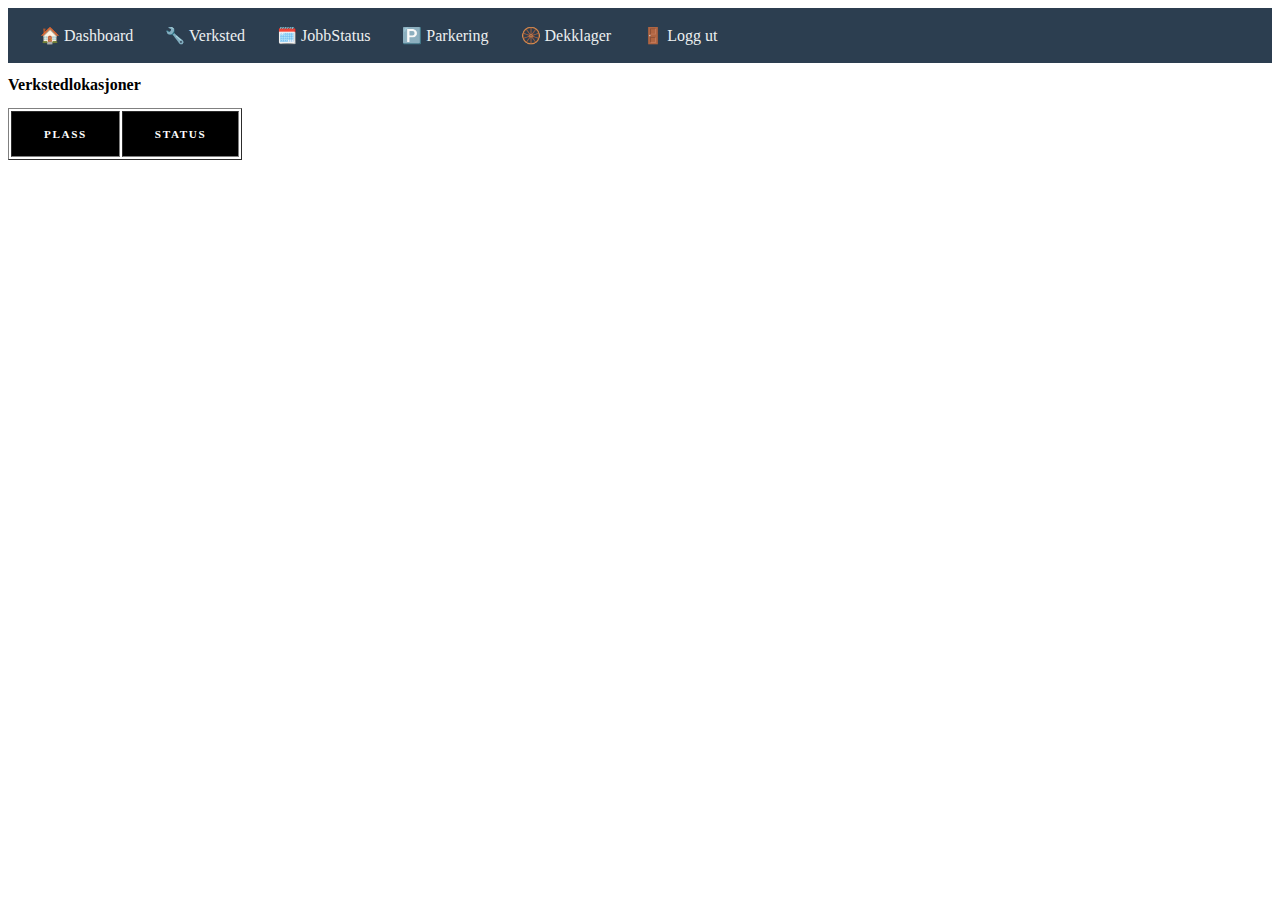
<file: verkstedlokasjoner.html>
<!DOCTYPE html>
<html lang="no">
<head>
  <meta charset="UTF-8">
  <title>Verkstedlokasjoner</title>
  <link rel="stylesheet" href="dashboard.css">
</head>
<body>

    <div id="header"></div>

  <script>
    // Last inn felles header
    fetch("header.html")
      .then(res => res.text())
      .then(html => {
        document.getElementById("header").innerHTML = html;
      });
  </script>
  
  <h2>Verkstedlokasjoner</h2>
  <table id="verkstedTable" border="1">
    <thead>
      <tr>
        <th>Plass</th>
        <th>Status</th>
      </tr>
    </thead>
    <tbody></tbody>
  </table>

  <script>
    async function hentVerksted() {
      try {
        const res = await fetch("https://plannerweb-backend.onrender.com/api/verksted", {
          credentials: "include"
        });
        if (!res.ok) throw new Error("Klarte ikke hente verksted");
        const data = await res.json();

        const tbody = document.querySelector("#verkstedTable tbody");
        tbody.innerHTML = "";

        data.forEach(rad => {
          const tr = document.createElement("tr");
          tr.innerHTML = `
            <td>${rad.plass}</td>
            <td>${rad.status}</td>
          `;
          tbody.appendChild(tr);
        });
      } catch (err) {
        console.error("Feil:", err);
      }
    }

    hentVerksted();
  </script>
</body>
</html>
</file>
<file: style.css>
body { font-family: 'Segoe UI', sans-serif; padding: 20px; background: #111; color: #fff; }
    .status-col { float: left; width: 18%; margin: 1%; padding: 10px; border: 1px solid #555; border-radius: 10px; background: #222; min-height: 300px; }
    .lastebil { padding: 10px; margin: 5px; border-radius: 6px; background: #333; color: #fff; cursor: grab; position: relative; }
    .grønn { background: #1f7a1f; }
    .gul { background: #b59f00; }
    .drar-over { border: 2px dashed #00f; }
    .delete-btn, .edit-btn { position: absolute; top: 5px; width: 20px; height: 20px; cursor: pointer; font-size: 14px; text-align: center; line-height: 18px; }
    .delete-btn { right: 5px; background: red; border-radius: 50%; }
    .edit-btn { right: 30px; background: #555; border-radius: 50%; }
    .menu { margin-bottom: 20px; }
    input, button { padding: 6px; margin: 4px; border-radius: 4px; border: none; }
    #editForm, #nyForm { display: none; background: #333; padding: 10px; border-radius: 8px; margin-bottom: 10px; }
</file>
<file: dashboard.css>
h2{
        font-size: 16px;
    }
    button { 
       
        padding: 12px;
        background: #7494ec;
        border-radius: 6px;
        border: none;
        cursor: pointer;
        font-size: 16px;
        color: #fff;
        font-weight: 500;
        margin-bottom: 20px;
        transition: 0.5s;    
    }

    button:hover{
        background: #6884d3;
    }

    table{
        justify-content: center;
    }

    th{
        padding: 1rem 2rem;
        text-transform: uppercase;
        letter-spacing: 0.1rem;
        font-size: 0.7rem;
        font-weight: 900;
        background-color: rgb(0, 0, 0);
        color: #ffffff;
    }

    tr{
        text-align: center;
    }

    tr:nth-child(even){
        background-color: beige;
    }

    #adminSection{
           margin-top: 2rem;
      padding: 1rem;
      border: 1px solid #ccc;
      background-color: #f9f9f9;
    }

    #nyBrukerForm {
  display: flex;
  flex-direction: column;
  gap: 10px;
  max-width: 400px;
  margin-top: 1rem;
}

#nyBrukerForm label {
  font-weight: bold;
  margin-top: 5px;
}

#nyBrukerForm input:focus,
#nyBrukerForm select:focus {
  outline: none;
  border-color: #7494ec;
  box-shadow: 0 0 5px rgba(116, 148, 236, 0.5);
}
#nyBrukerForm select {
  padding: 10px;
  font-size: 14px;
  border: 1px solid #ccc;
  border-radius: 4px;
}

#kundemottakDiv {
  display: none;
}
</file>
<file: login.css>
*{
        margin: 0;
        padding: 0;
        box-sizing: border-box;
        font-family: sans-serif;
    }
    
    body { 
        display: flex;
        justify-content: center;
        align-items: center;
        min-height: 100vh;
        background: linear-gradient(to right, #e2e2e2, #c9d6ff); 
        color: #333;   
     }

     .content{
        margin: 0 15px;
     }

     .form-box{
        width: 100%;
        max-width: 450px;
        padding: 30px;
        background: #fff;
        border-radius: 10px;
        box-shadow: 0 0 10px rgba(0, 0, 0, 0.1);
     }

     h2{
        font-size: 34px;
        text-align: center;
        margin-bottom: 20px;
     }
    input { 
        width: 100%;
        padding: 12px;
        background: #eee;
        border-radius: 6px;
        border: none;
        outline: none;
        font-size: 16px;
        color: #333;
        margin-bottom: 20px;
    }
    button { 
        width: 100%;
        padding: 12px;
        background: #7494ec;
        border-radius: 6px;
        border: none;
        cursor: pointer;
        font-size: 16px;
        color: #fff;
        font-weight: 500;
        margin-bottom: 20px;
        transition: 0.5s;    
    }

    button:hover{
        background: #6884d3;
    }

    p{
        font-size: 14px;
        text-align: center;
        margin-bottom: 10px;
    }

    p a {
        color: #7494ec;
        text-decoration: none;
    }

    p a:hover{
        text-decoration: underline;
    }

    .status { 
        text-align: center;
        margin-top: 1rem; 
        color: darkred; 
    }
</file>
